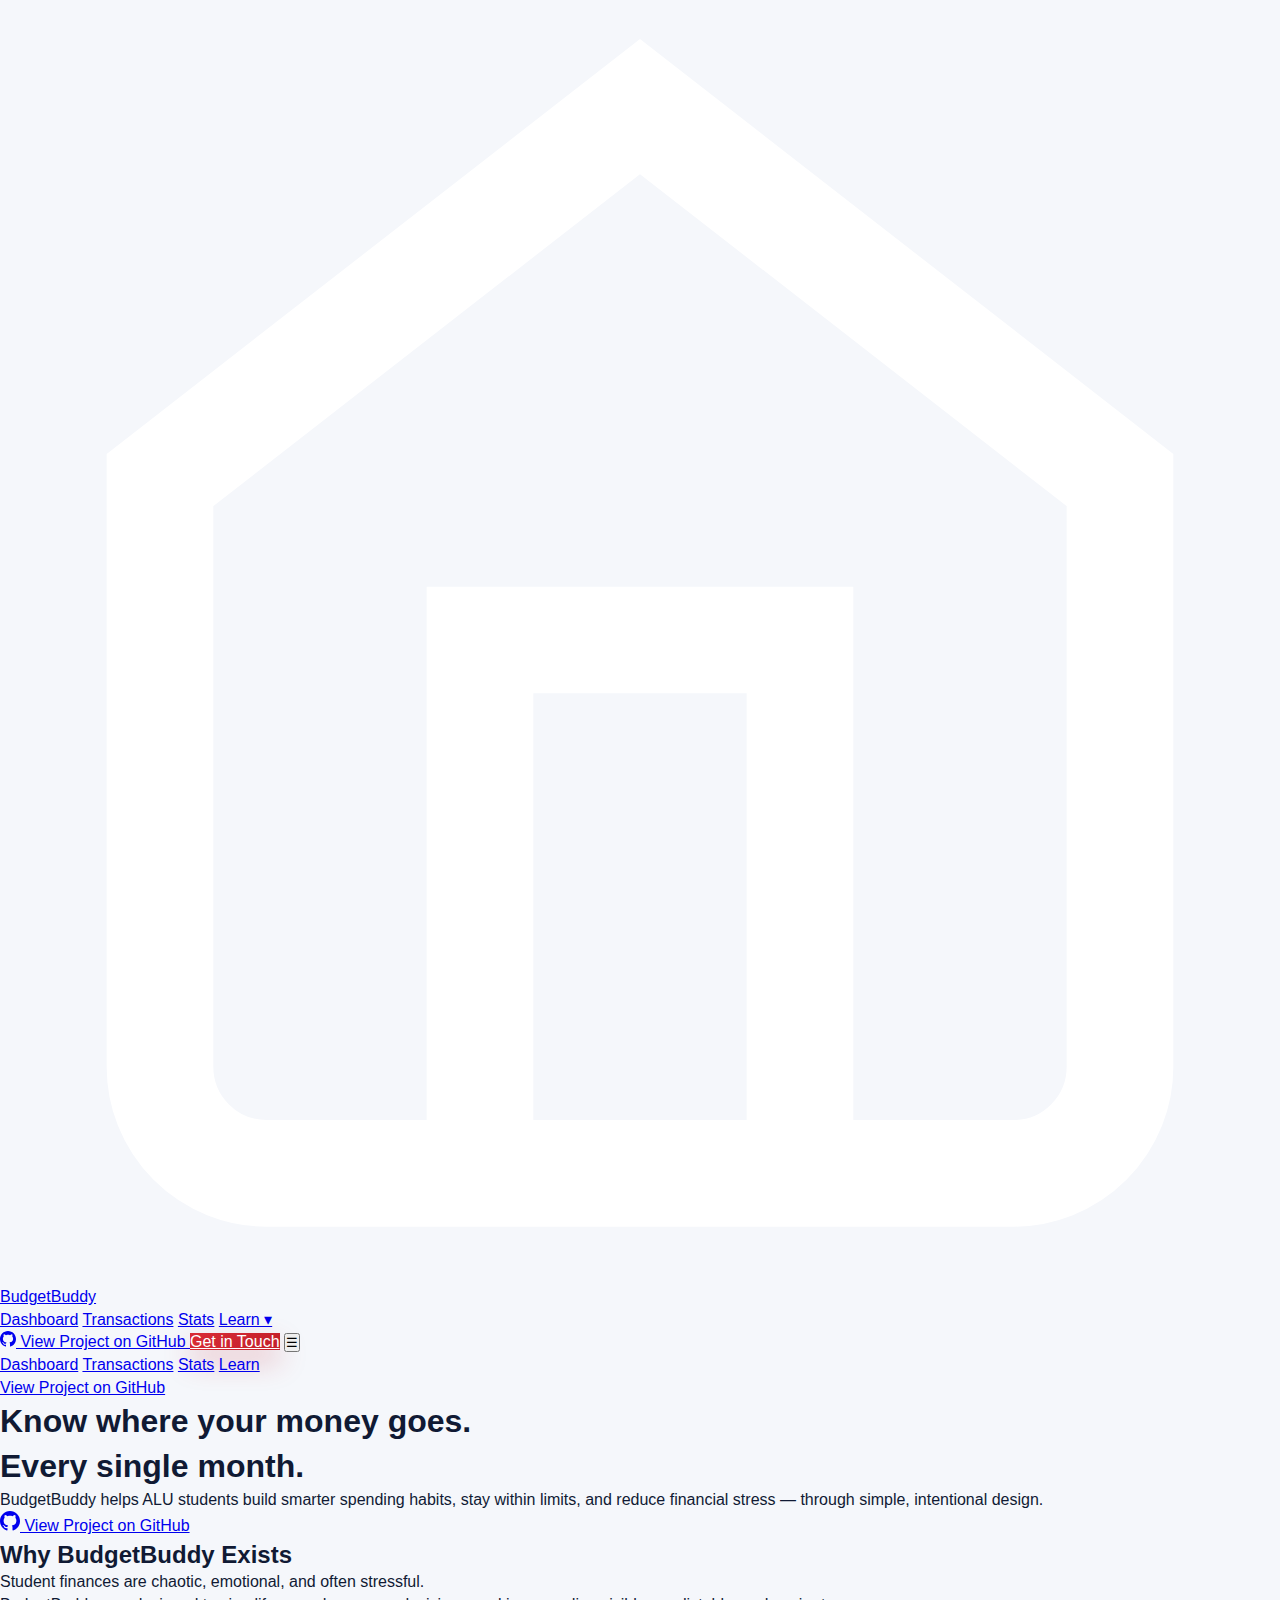
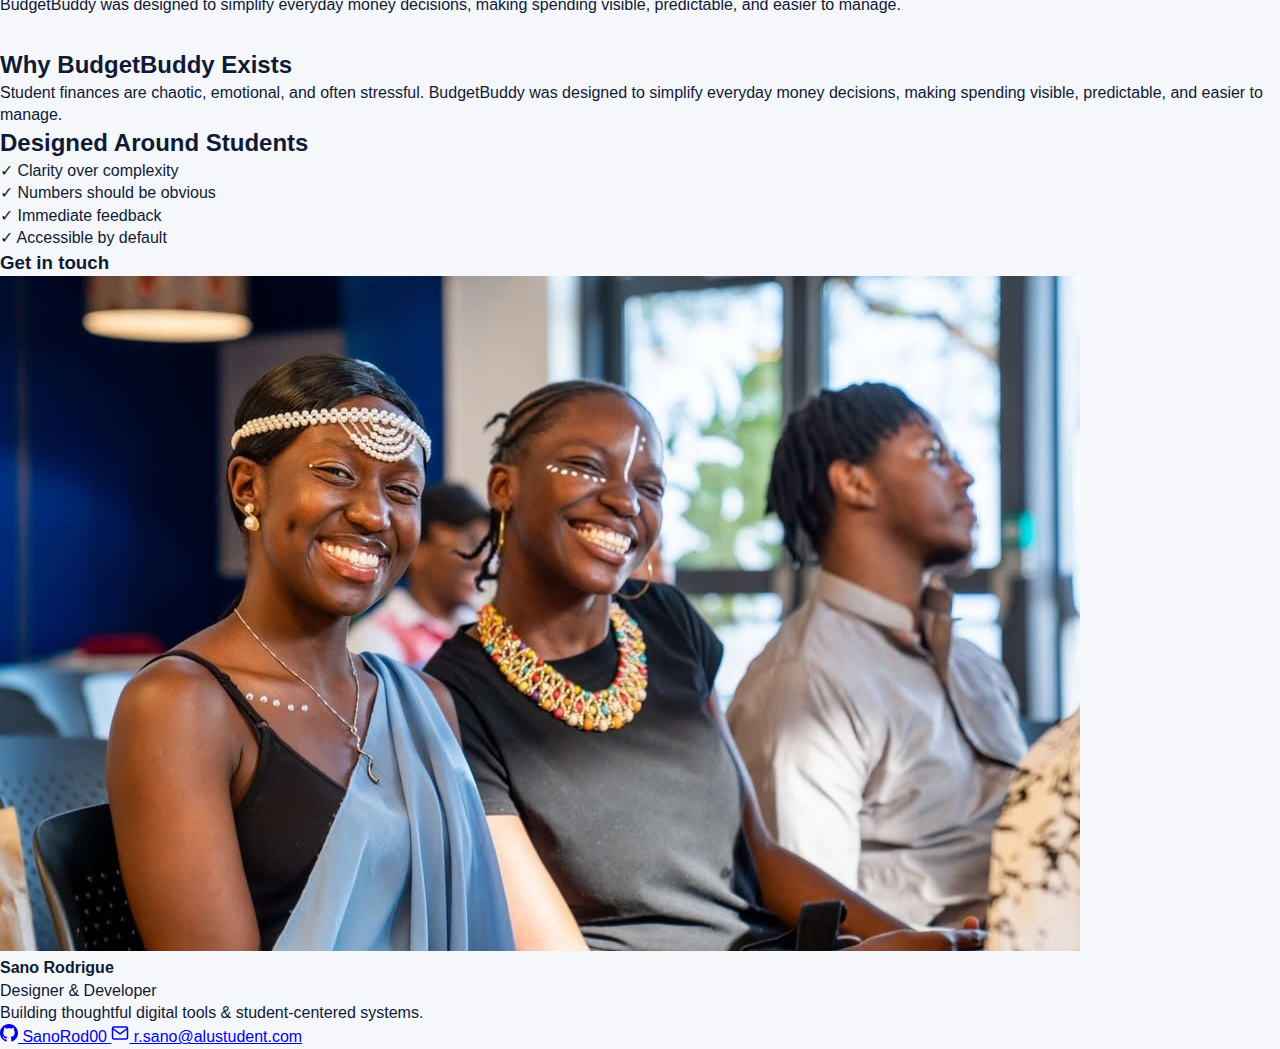
<file: index.html>
<!DOCTYPE html>
<html lang="en">

<head>
    <meta charset="UTF-8">
    <meta name="viewport" content="width=device-width, initial-scale=1.0">
    <title>BudgetBuddy | Student Finance Tracker</title>

    <!-- Google Fonts: Inter -->
    <link rel="preconnect" href="https://fonts.googleapis.com">
    <link rel="preconnect" href="https://fonts.gstatic.com" crossorigin>
    <link href="https://fonts.googleapis.com/css2?family=Inter:wght@400;500;600;700;800&display=swap" rel="stylesheet">

    <!-- Main Stylesheet -->
    <link rel="stylesheet" href="styles/main.css">
</head>

<body>

    <!-- Header -->
    <header class="site-header">
        <div class="container flex-between">
            <!-- Logo Section -->
            <a href="#" class="logo-area">
                <!-- Simple SVG Logo Icon -->
                <svg class="logo-icon" viewBox="0 0 24 24" fill="none" stroke="currentColor" stroke-width="2">
                    <path d="M3 9l9-7 9 7v11a2 2 0 0 1-2 2H5a2 2 0 0 1-2-2z" stroke="#ffffff" fill="none"></path>
                    <polyline points="9 22 9 12 15 12 15 22" stroke="#ffffff" fill="none"></polyline>
                </svg>
                <span>BudgetBuddy</span>
            </a>

            <!-- Desktop Nav -->
            <nav class="nav-links">
                <a href="#">Dashboard</a>
                <a href="#">Transactions</a>
                <a href="#">Stats</a>
                <a href="#">Learn ▾</a> <!-- Using char for dropdown arrow -->
            </nav>

            <!-- Actions -->
            <div class="header-actions">
                <a href="#" class="btn-sm-light">
                    <!-- Github Icon -->
                    <svg width="16" height="16" viewBox="0 0 24 24" fill="currentColor">
                        <path
                            d="M12 0c-6.626 0-12 5.373-12 12 0 5.302 3.438 9.8 8.207 11.387.599.111.793-.261.793-.577v-2.234c-3.338.726-4.033-1.416-4.033-1.416-.546-1.387-1.333-1.756-1.333-1.756-1.089-.745.083-.729.083-.729 1.205.084 1.839 1.237 1.839 1.237 1.07 1.834 2.807 1.304 3.492.997.107-.775.418-1.305.762-1.604-2.665-.305-5.467-1.334-5.467-5.931 0-1.311.469-2.381 1.236-3.221-.124-.303-.535-1.524.117-3.176 0 0 1.008-.322 3.301 1.23.957-.266 1.983-.399 3.003-.404 1.02.005 2.047.138 3.006.404 2.291-1.552 3.297-1.23 3.297-1.23.653 1.653.242 2.874.118 3.176.77.84 1.235 1.911 1.235 3.221 0 4.609-2.807 5.624-5.479 5.921.43.372.823 1.102.823 2.222v3.293c0 .319.192.694.801.576 4.765-1.589 8.199-6.086 8.199-11.386 0-6.627-5.373-12-12-12z" />
                    </svg>
                    View Project on GitHub
                </a>
                <a href="#" class="btn-primary">Get in Touch</a>

                <!-- Hamburger Icon -->
                <button class="mobile-toggle" id="navToggle">☰</button>
            </div>
        </div>

        <!-- Mobile Nav Drawer -->
        <div class="mobile-nav" id="navMenu">
            <a href="#">Dashboard</a>
            <a href="#">Transactions</a>
            <a href="#">Stats</a>
            <a href="#">Learn</a>
            <hr style="border:0; border-top:1px solid rgba(255,255,255,0.1);">
            <a href="#">View Project on GitHub</a>
        </div>
    </header>

    <!-- Hero Section -->
    <section class="hero-section">
        <div class="container">
            <h1 class="hero-title">
                Know where your money goes.<br>
                Every single month.
            </h1>
            <p class="hero-subtitle">
                BudgetBuddy helps ALU students build smarter spending habits, stay within limits, and reduce financial
                stress — through simple, intentional design.
            </p>
            <a href="#" class="hero-btn">
                <svg width="20" height="20" viewBox="0 0 24 24" fill="currentColor">
                    <path
                        d="M12 0c-6.626 0-12 5.373-12 12 0 5.302 3.438 9.8 8.207 11.387.599.111.793-.261.793-.577v-2.234c-3.338.726-4.033-1.416-4.033-1.416-.546-1.387-1.333-1.756-1.333-1.756-1.089-.745.083-.729.083-.729 1.205.084 1.839 1.237 1.839 1.237 1.07 1.834 2.807 1.304 3.492.997.107-.775.418-1.305.762-1.604-2.665-.305-5.467-1.334-5.467-5.931 0-1.311.469-2.381 1.236-3.221-.124-.303-.535-1.524.117-3.176 0 0 1.008-.322 3.301 1.23.957-.266 1.983-.399 3.003-.404 1.02.005 2.047.138 3.006.404 2.291-1.552 3.297-1.23 3.297-1.23.653 1.653.242 2.874.118 3.176.77.84 1.235 1.911 1.235 3.221 0 4.609-2.807 5.624-5.479 5.921.43.372.823 1.102.823 2.222v3.293c0 .319.192.694.801.576 4.765-1.589 8.199-6.086 8.199-11.386 0-6.627-5.373-12-12-12z" />
                </svg>
                View Project on GitHub
            </a>
        </div>
    </section>

    <!-- Main Content -->
    <main class="content-wrapper">
        <div class="container">
            <div class="info-grid">

                <!-- Column 1: Why BudgetBuddy Exists -->
                <div class="content-col">
                    <h2 class="section-heading-sm">Why BudgetBuddy Exists</h2>
                    <p class="text-paragraph">
                        Student finances are chaotic, emotional, and often stressful.
                    </p>
                    <p class="text-paragraph">
                        BudgetBuddy was designed to simplify everyday money decisions, making spending visible,
                        predictable, and easier to manage.
                    </p>

                    <h2 class="section-heading-sm" style="margin-top: 2rem;">Why BudgetBuddy Exists</h2>
                    <p class="text-paragraph">
                        Student finances are chaotic, emotional, and often stressful.
                        BudgetBuddy was designed to simplify everyday money decisions, making spending visible,
                        predictable, and easier to manage.
                    </p>
                </div>

                <!-- Column 2: Designed Around Students -->
                <div class="content-col">
                    <h2 class="section-heading-sm">Designed Around Students</h2>
                    <ul class="check-list">
                        <li class="check-item">
                            <span class="check-icon">✓</span>
                            <span>Clarity over complexity</span>
                        </li>
                        <li class="check-item">
                            <span class="check-icon">✓</span>
                            <span>Numbers should be obvious</span>
                        </li>
                        <li class="check-item">
                            <span class="check-icon">✓</span>
                            <span>Immediate feedback</span>
                        </li>
                        <li class="check-item">
                            <span class="check-icon">✓</span>
                            <span>Accessible by default</span>
                        </li>
                    </ul>
                </div>

                <!-- Column 3: Contact Card (Sticky on desktop if needed, currently static) -->
                <div class="contact-card-container">
                    <div class="contact-card">
                        <h3 class="card-title">Get in touch</h3>

                        <div class="profile-area">
                            <img src="assets/p1.jpg" alt="Profile of Sano Rodrigue" class="profile-img">
                            <div class="profile-info">
                                <h4>Sano Rodrigue</h4>
                                <span>Designer & Developer</span>
                            </div>
                        </div>

                        <p class="card-desc">
                            Building thoughtful digital tools & student-centered systems.
                        </p>

                        <a href="#" class="card-link">
                            <!-- Github Icon -->
                            <svg width="18" height="18" viewBox="0 0 24 24" fill="currentColor">
                                <path
                                    d="M12 0c-6.626 0-12 5.373-12 12 0 5.302 3.438 9.8 8.207 11.387.599.111.793-.261.793-.577v-2.234c-3.338.726-4.033-1.416-4.033-1.416-.546-1.387-1.333-1.756-1.333-1.756-1.089-.745.083-.729.083-.729 1.205.084 1.839 1.237 1.839 1.237 1.07 1.834 2.807 1.304 3.492.997.107-.775.418-1.305.762-1.604-2.665-.305-5.467-1.334-5.467-5.931 0-1.311.469-2.381 1.236-3.221-.124-.303-.535-1.524.117-3.176 0 0 1.008-.322 3.301 1.23.957-.266 1.983-.399 3.003-.404 1.02.005 2.047.138 3.006.404 2.291-1.552 3.297-1.23 3.297-1.23.653 1.653.242 2.874.118 3.176.77.84 1.235 1.911 1.235 3.221 0 4.609-2.807 5.624-5.479 5.921.43.372.823 1.102.823 2.222v3.293c0 .319.192.694.801.576 4.765-1.589 8.199-6.086 8.199-11.386 0-6.627-5.373-12-12-12z" />
                            </svg>
                            SanoRod00
                        </a>

                        <a href="mailto:r.sano@alustudent.com" class="card-link">
                            <!-- Mail Icon -->
                            <svg width="18" height="18" viewBox="0 0 24 24" fill="none" stroke="currentColor"
                                stroke-width="2">
                                <path d="M4 4h16c1.1 0 2 .9 2 2v12c0 1.1-.9 2-2 2H4c-1.1 0-2-.9-2-2V6c0-1.1.9-2 2-2z">
                                </path>
                                <polyline points="22,6 12,13 2,6"></polyline>
                            </svg>
                            r.sano@alustudent.com
                        </a>
                    </div>
                </div>

            </div>
        </div>
    </main>

    <!-- Scripts -->
    <script src="scripts/main.js"></script>
</body>

</html>
</file>
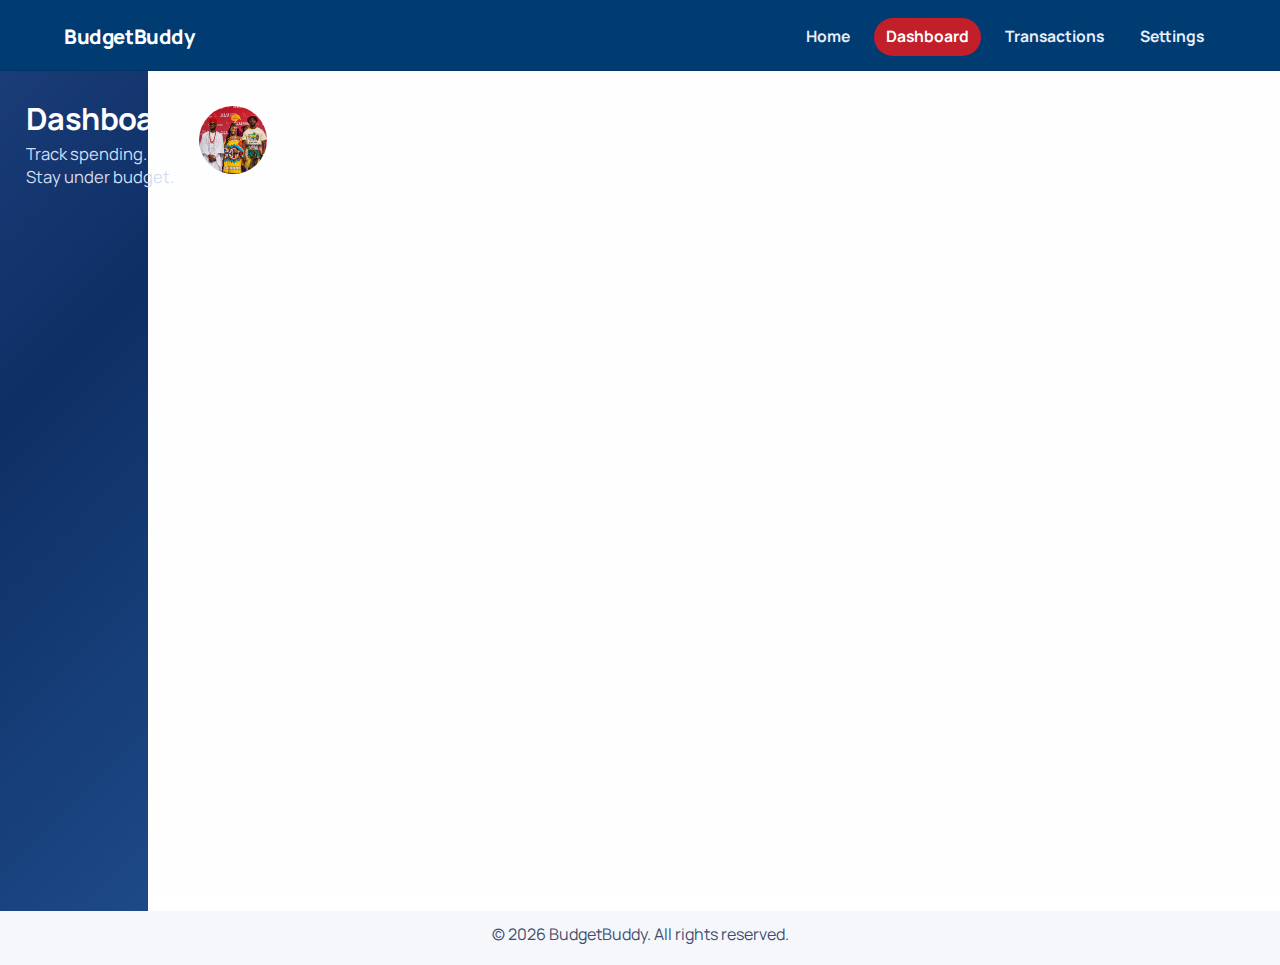
<file: dashboard.html>
<!DOCTYPE html>
<html lang="en">

<head>
    <meta charset="UTF-8">
    <meta name="viewport" content="width=device-width, initial-scale=1.0">
    <title>BudgetBuddy | Dashboard</title>
    <link rel="preconnect" href="https://fonts.googleapis.com">
    <link rel="preconnect" href="https://fonts.gstatic.com" crossorigin>
    <link href="https://fonts.googleapis.com/css2?family=Manrope:wght@400;500;600;700;800&display=swap" rel="stylesheet">
    <link rel="stylesheet" href="styles/main.css">
</head>

<body data-initial-view="dashboard">
    <div class="page-noise" aria-hidden="true"></div>
    <div id="appLive" class="sr-only" aria-live="polite"></div>

    <header class="site-topnav">
        <a class="top-brand" href="index.html">BudgetBuddy</a>
        <nav class="top-links" aria-label="Main navigation">
            <a href="index.html">Home</a>
            <a class="is-active" href="dashboard.html">Dashboard</a>
            <a href="transactions.html">Transactions</a>
            <a href="settings.html">Settings</a>
        </nav>
    </header>

    <main class="page-main">
        <section class="app-section" aria-label="BudgetBuddy workspace">
            <div class="app-window" role="region" aria-label="BudgetBuddy application">
                <div class="app-shell app-shell--single">
                    <div class="workspace">
                        <header class="workspace-header">
                            <div>
                                <h3 id="workspace-title">Dashboard</h3>
                                <p id="workspace-subtitle">Track spending. Stay under budget.</p>
                            </div>
                            <div class="workspace-tools">
                                <img src="assets/p3.jpg" alt="Profile avatar" class="workspace-avatar">
                            </div>
                        </header>

                        <section class="workspace-view" data-view="dashboard" aria-label="Dashboard view">
                            <div class="dashboard-top-actions">
                                <div class="search-pill" id="dashboardPeriod">This month</div>
                                <button class="btn btn-primary" type="button" data-open-modal>Add transaction</button>
                            </div>

                            <div class="dashboard-grid">
                                <article class="panel stat-panel">
                                    <header>
                                        <h4>This Month</h4>
                                    </header>
                                    <div class="stat-row">
                                        <div class="stat-card">
                                            <span>Spent</span>
                                            <strong class="danger" id="spentValue">0 RWF</strong>
                                        </div>
                                        <div class="stat-card">
                                            <span>Remaining</span>
                                            <strong class="safe" id="remainingValue">0 RWF</strong>
                                        </div>
                                        <div class="stat-card">
                                            <span>Transactions</span>
                                            <strong id="transactionCountValue">0</strong>
                                        </div>
                                    </div>
                                </article>

                                <article class="panel progress-panel">
                                    <header>
                                        <h4>Budget Progress</h4>
                                        <span>This Month</span>
                                    </header>
                                    <div class="progress-track">
                                        <span class="progress-fill" id="budgetProgressFill"></span>
                                    </div>
                                    <p id="progressRemainingText"><strong>Remaining:</strong> 0 RWF</p>
                                    <div class="status-pill" id="progressStatus">On track</div>
                                </article>

                                <article class="panel spend-panel">
                                    <h4>Where your money goes</h4>
                                    <ul id="spendList"></ul>
                                </article>

                                <article class="panel insights-panel">
                                    <header class="insights-header">
                                        <div>
                                            <h4>Insights</h4>
                                            <p class="muted">Personalized from your data</p>
                                        </div>
                                        <span class="insights-badge">Live</span>
                                    </header>
                                    <ul class="insights-list">
                                        <li id="insightTopCategory">Highest spend category: <strong>None</strong></li>
                                        <li id="insightBiggest">Biggest transaction: <strong>None</strong></li>
                                        <li id="insightSearchCount">0 transactions match your current search.</li>
                                    </ul>
                                </article>
                            </div>
                        </section>

                        <section class="workspace-view" data-view="transactions" aria-label="Transactions view">
                            <div class="transactions-toolbar">
                                <label for="txSearchInput" class="sr-only">Search using regex</label>
                                <input class="toolbar-input" id="txSearchInput" type="text" autocomplete="off"
                                    placeholder="Search description (regex supported)">

                                <label class="case-toggle" for="caseSensitiveToggle">
                                    <input id="caseSensitiveToggle" type="checkbox">
                                    <span>Case-sensitive</span>
                                </label>

                                <label for="categoryFilter" class="sr-only">Filter by category</label>
                                <select class="toolbar-select" id="categoryFilter"></select>

                                <label for="dateRangeFilter" class="sr-only">Filter by period</label>
                                <select class="toolbar-select" id="dateRangeFilter">
                                    <option value="this-month">This Month</option>
                                    <option value="last-30" selected>Last 30 Days</option>
                                    <option value="last-90">Last 90 Days</option>
                                    <option value="all">All Time</option>
                                </select>

                                <label for="sortSelect" class="sr-only">Sort transactions</label>
                                <select class="toolbar-select" id="sortSelect">
                                    <option value="date_desc">Sort: Newest</option>
                                    <option value="date_asc">Sort: Oldest</option>
                                    <option value="amount_desc">Sort: Amount High-Low</option>
                                    <option value="amount_asc">Sort: Amount Low-High</option>
                                    <option value="description_asc">Sort: Description A-Z</option>
                                    <option value="description_desc">Sort: Description Z-A</option>
                                </select>

                                <button class="btn btn-primary" type="button" data-open-modal>Add Transaction</button>
                            </div>

                            <p class="error-text" id="regexError" hidden>Invalid regex pattern.</p>
                            <p class="results-line" id="resultsLine">Showing 0 transactions.</p>

                            <div class="table-wrap" role="region" aria-label="Transactions table">
                                <table>
                                    <thead>
                                        <tr>
                                            <th>Date</th>
                                            <th>Description</th>
                                            <th>Category</th>
                                            <th>Amount</th>
                                            <th>Actions</th>
                                        </tr>
                                    </thead>
                                    <tbody id="transactionsTbody"></tbody>
                                </table>
                            </div>

                            <div class="pagination" id="pagination" aria-label="Pagination"></div>
                        </section>

                        <section class="workspace-view" data-view="settings" aria-label="Settings view">
                            <div class="settings-grid">
                                <article class="panel settings-card">
                                    <h4>Budget Controls</h4>
                                    <div class="form-row">
                                        <label for="budgetCap">Monthly Budget Cap (RWF)</label>
                                        <input id="budgetCap" type="number" min="1" step="100" inputmode="numeric">
                                    </div>
                                    <p class="muted">Set your spending limit for the month.</p>
                                    <hr>
                                    <p id="budgetRemainingLine">Remaining this month: <strong>0 RWF</strong></p>
                                    <p class="danger" id="budgetOverLine">Over budget by 0 RWF</p>
                                </article>

                                <article class="panel settings-card">
                                    <h4>Currency Preferences</h4>
                                    <div class="form-row two-col">
                                        <label for="baseCurrencySelect">Base Currency</label>
                                        <select class="toolbar-select" id="baseCurrencySelect">
                                            <option value="RWF">RWF</option>
                                            <option value="USD">USD</option>
                                            <option value="EUR">EUR</option>
                                        </select>
                                    </div>
                                    <div class="form-row two-col">
                                        <label for="usdRateInput">USD to RWF</label>
                                        <input id="usdRateInput" type="number" min="1" step="1" inputmode="numeric">
                                    </div>
                                    <div class="form-row two-col">
                                        <label for="eurRateInput">EUR to RWF</label>
                                        <input id="eurRateInput" type="number" min="1" step="1" inputmode="numeric">
                                    </div>
                                    <label class="case-toggle" for="settingsCaseSensitive">
                                        <input id="settingsCaseSensitive" type="checkbox">
                                        <span>Regex search is case-sensitive</span>
                                    </label>
                                </article>

                                <article class="panel settings-card">
                                    <h4>Data Management</h4>
                                    <div class="settings-actions">
                                        <button class="edit-btn" type="button" id="importBtn">Import Data (JSON)</button>
                                        <button class="edit-btn" type="button" id="exportBtn">Export Data (JSON)</button>
                                    </div>
                                    <input id="importFileInput" type="file" accept="application/json" hidden>
                                </article>

                                <article class="panel settings-card danger-zone">
                                    <h4>Danger Zone</h4>
                                    <button class="danger-outline" type="button" id="resetDataBtn">Reset Data</button>
                                    <p class="danger">This action cannot be undone.</p>
                                </article>
                            </div>
                        </section>
                    </div>
                </div>
            </div>
        </section>
    </main>

    <div class="modal-backdrop" id="addModal" hidden>
        <section class="modal" role="dialog" aria-modal="true" aria-labelledby="modal-title">
            <header class="modal-header">
                <div>
                    <h2 id="modal-title">Add Transaction</h2>
                    <p class="modal-subtitle">Keep your spending record clear, quick, and campus-friendly.</p>
                </div>
                <button class="close-modal" type="button" data-close-modal aria-label="Exit form">&times;</button>
            </header>

            <form id="transactionForm">
                <div class="modal-body">
                    <input type="hidden" id="editTransactionId">

                    <article class="modal-field modal-field-wide">
                        <label for="descriptionInput">Description</label>
                        <input id="descriptionInput" name="description" type="text" maxlength="60" autocomplete="off"
                            placeholder="Enter description">
                        <p class="field-error" id="descriptionError" hidden></p>
                        <p class="muted" id="descriptionHint"></p>
                    </article>

                    <article class="modal-field">
                        <label for="amountInput">Amount (RWF)</label>
                        <input id="amountInput" name="amount" type="number" min="0" step="0.01" inputmode="decimal"
                            placeholder="Amount">
                        <p class="field-error" id="amountError" hidden></p>
                    </article>

                    <article class="modal-field">
                        <label for="categoryInput">Category</label>
                        <select id="categoryInput" name="category"></select>
                        <p class="field-error" id="categoryError" hidden></p>
                    </article>

                    <article class="modal-field">
                        <label for="dateInput">Date</label>
                        <input id="dateInput" name="date" type="date">
                        <p class="field-error" id="dateError" hidden></p>
                    </article>

                    <article class="modal-field modal-field-wide receipt-zone">
                        <input type="file" id="receiptInput" accept="image/*,.pdf" hidden>
                        <button class="upload-receipt" type="button" id="receiptTrigger">Upload Receipt</button>
                        <p class="muted" id="receiptName">No file selected</p>
                    </article>
                </div>

                <footer class="modal-footer">
                    <button class="btn btn-primary" id="saveTransactionBtn" type="submit">Add Transaction</button>
                    <button class="btn btn-navy" type="button" data-close-modal>Exit Form</button>
                </footer>
            </form>
        </section>
    </div>

    <footer class="site-footer">© 2026 BudgetBuddy. All rights reserved.</footer>

    <script src="scripts/storage.js"></script>
    <script src="scripts/state.js"></script>
    <script src="scripts/validators.js"></script>
    <script src="scripts/search.js"></script>
    <script src="scripts/ui.js"></script>
    <script src="scripts/main.js"></script>
</body>

</html>
</file>
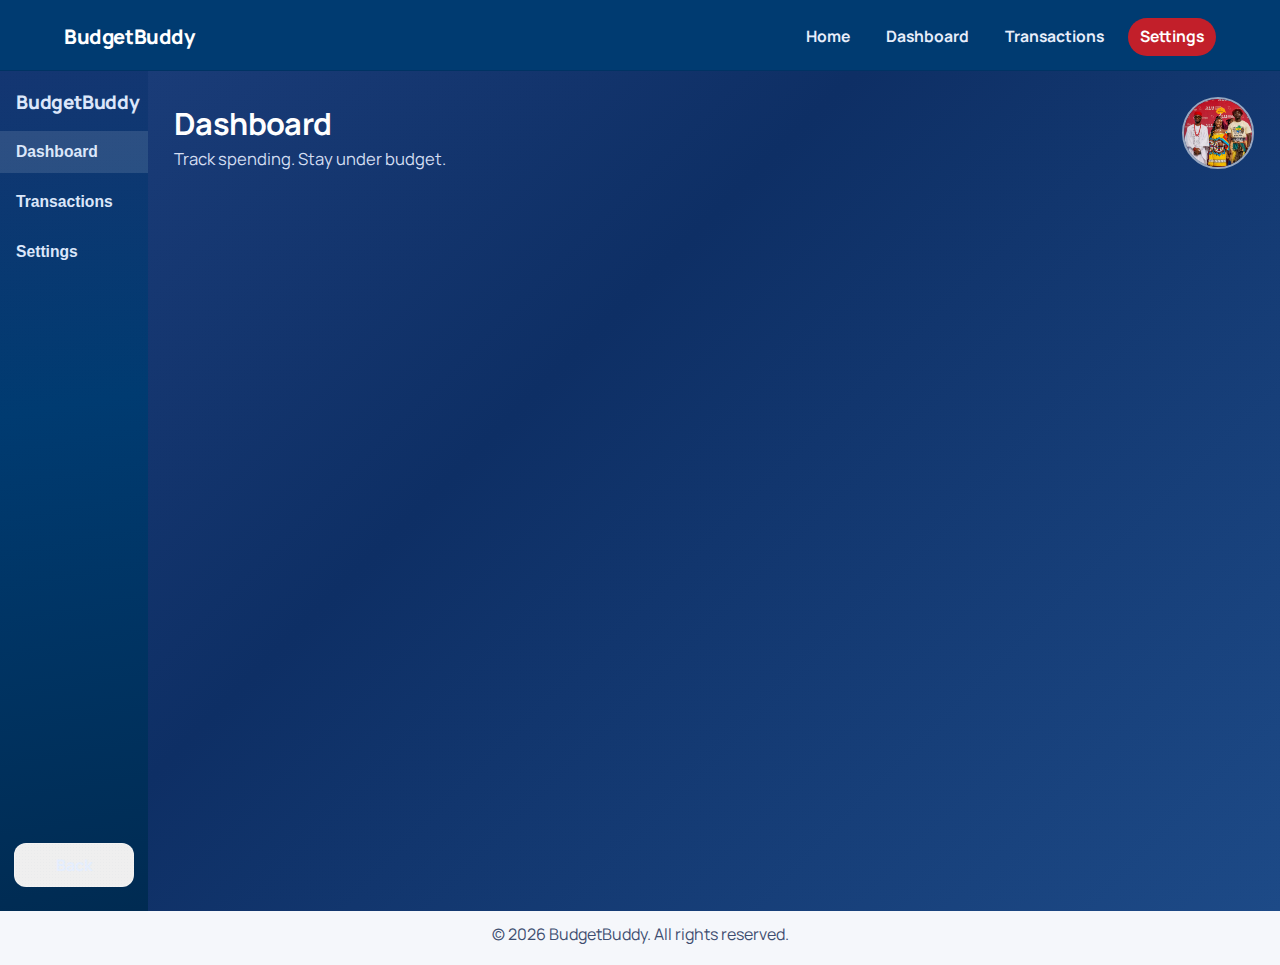
<file: settings.html>
<!DOCTYPE html>
<html lang="en">

<head>
    <meta charset="UTF-8">
    <meta name="viewport" content="width=device-width, initial-scale=1.0">
    <title>BudgetBuddy | Settings</title>
    <link rel="preconnect" href="https://fonts.googleapis.com">
    <link rel="preconnect" href="https://fonts.gstatic.com" crossorigin>
    <link href="https://fonts.googleapis.com/css2?family=Manrope:wght@400;500;600;700;800&display=swap" rel="stylesheet">
    <link rel="stylesheet" href="styles/main.css">
</head>

<body data-initial-view="settings">
    <div class="page-noise" aria-hidden="true"></div>
    <div id="appLive" class="sr-only" aria-live="polite"></div>

    <header class="site-topnav">
        <a class="top-brand" href="index.html">BudgetBuddy</a>
        <nav class="top-links" aria-label="Main navigation">
            <a href="index.html">Home</a>
            <a href="dashboard.html">Dashboard</a>
            <a href="transactions.html">Transactions</a>
            <a class="is-active" href="settings.html">Settings</a>
        </nav>
    </header>

    <main class="page-main">
        <section class="app-section" aria-label="BudgetBuddy workspace">
            <div class="app-window" role="region" aria-label="BudgetBuddy application">
                <div class="app-shell">
                    <aside class="app-sidebar" aria-label="Main navigation">
                        <div class="sidebar-brand">BudgetBuddy</div>
                        <nav class="sidebar-nav">
                            <button class="nav-btn active" data-view-target="dashboard" type="button">Dashboard</button>
                            <button class="nav-btn" data-view-target="transactions" type="button">Transactions</button>
                            <button class="nav-btn" data-view-target="settings" type="button">Settings</button>
                        </nav>
                        <div class="sidebar-foot">
                            <button class="ghost-btn" type="button" id="goTopBtn" aria-label="Scroll to top">Back</button>
                        </div>
                    </aside>

                    <div class="workspace">
                        <header class="workspace-header">
                            <div>
                                <h3 id="workspace-title">Dashboard</h3>
                                <p id="workspace-subtitle">Track spending. Stay under budget.</p>
                            </div>
                            <div class="workspace-tools">
                                <img src="assets/p3.jpg" alt="Profile avatar" class="workspace-avatar">
                            </div>
                        </header>

                        <section class="workspace-view" data-view="dashboard" aria-label="Dashboard view">
                            <div class="dashboard-top-actions">
                                <div class="search-pill" id="dashboardPeriod">This month</div>
                                <button class="btn btn-primary" type="button" data-open-modal>Add transaction</button>
                            </div>

                            <div class="dashboard-grid">
                                <article class="panel stat-panel">
                                    <header>
                                        <h4>This Month</h4>
                                    </header>
                                    <div class="stat-row">
                                        <div class="stat-card">
                                            <span>Spent</span>
                                            <strong class="danger" id="spentValue">0 RWF</strong>
                                        </div>
                                        <div class="stat-card">
                                            <span>Remaining</span>
                                            <strong class="safe" id="remainingValue">0 RWF</strong>
                                        </div>
                                        <div class="stat-card">
                                            <span>Transactions</span>
                                            <strong id="transactionCountValue">0</strong>
                                        </div>
                                    </div>
                                </article>

                                <article class="panel progress-panel">
                                    <header>
                                        <h4>Budget Progress</h4>
                                        <span>This Month</span>
                                    </header>
                                    <div class="progress-track">
                                        <span class="progress-fill" id="budgetProgressFill"></span>
                                    </div>
                                    <p id="progressRemainingText"><strong>Remaining:</strong> 0 RWF</p>
                                    <div class="status-pill" id="progressStatus">On track</div>
                                </article>

                                <article class="panel spend-panel">
                                    <h4>Where your money goes</h4>
                                    <ul id="spendList"></ul>
                                </article>

                                <article class="panel insights-panel">
                                    <header class="insights-header">
                                        <div>
                                            <h4>Insights</h4>
                                            <p class="muted">Personalized from your data</p>
                                        </div>
                                        <span class="insights-badge">Live</span>
                                    </header>
                                    <ul class="insights-list">
                                        <li id="insightTopCategory">Highest spend category: <strong>None</strong></li>
                                        <li id="insightBiggest">Biggest transaction: <strong>None</strong></li>
                                        <li id="insightSearchCount">0 transactions match your current search.</li>
                                    </ul>
                                </article>
                            </div>
                        </section>

                        <section class="workspace-view" data-view="transactions" aria-label="Transactions view">
                            <div class="transactions-toolbar">
                                <label for="txSearchInput" class="sr-only">Search using regex</label>
                                <input class="toolbar-input" id="txSearchInput" type="text" autocomplete="off"
                                    placeholder="Search description (regex supported)">

                                <label class="case-toggle" for="caseSensitiveToggle">
                                    <input id="caseSensitiveToggle" type="checkbox">
                                    <span>Case-sensitive</span>
                                </label>

                                <label for="categoryFilter" class="sr-only">Filter by category</label>
                                <select class="toolbar-select" id="categoryFilter"></select>

                                <label for="dateRangeFilter" class="sr-only">Filter by period</label>
                                <select class="toolbar-select" id="dateRangeFilter">
                                    <option value="this-month">This Month</option>
                                    <option value="last-30" selected>Last 30 Days</option>
                                    <option value="last-90">Last 90 Days</option>
                                    <option value="all">All Time</option>
                                </select>

                                <label for="sortSelect" class="sr-only">Sort transactions</label>
                                <select class="toolbar-select" id="sortSelect">
                                    <option value="date_desc">Sort: Newest</option>
                                    <option value="date_asc">Sort: Oldest</option>
                                    <option value="amount_desc">Sort: Amount High-Low</option>
                                    <option value="amount_asc">Sort: Amount Low-High</option>
                                    <option value="description_asc">Sort: Description A-Z</option>
                                    <option value="description_desc">Sort: Description Z-A</option>
                                </select>

                                <button class="btn btn-primary" type="button" data-open-modal>Add Transaction</button>
                            </div>

                            <p class="error-text" id="regexError" hidden>Invalid regex pattern.</p>
                            <p class="results-line" id="resultsLine">Showing 0 transactions.</p>

                            <div class="table-wrap" role="region" aria-label="Transactions table">
                                <table>
                                    <thead>
                                        <tr>
                                            <th>Date</th>
                                            <th>Description</th>
                                            <th>Category</th>
                                            <th>Amount</th>
                                            <th>Actions</th>
                                        </tr>
                                    </thead>
                                    <tbody id="transactionsTbody"></tbody>
                                </table>
                            </div>

                            <div class="pagination" id="pagination" aria-label="Pagination"></div>
                        </section>

                        <section class="workspace-view" data-view="settings" aria-label="Settings view">
                            <div class="settings-grid">
                                <article class="panel settings-card">
                                    <h4>Budget Controls</h4>
                                    <div class="form-row">
                                        <label for="budgetCap">Monthly Budget Cap (RWF)</label>
                                        <input id="budgetCap" type="number" min="1" step="100" inputmode="numeric">
                                    </div>
                                    <p class="muted">Set your spending limit for the month.</p>
                                    <hr>
                                    <p id="budgetRemainingLine">Remaining this month: <strong>0 RWF</strong></p>
                                    <p class="danger" id="budgetOverLine">Over budget by 0 RWF</p>
                                </article>

                                <article class="panel settings-card">
                                    <h4>Currency Preferences</h4>
                                    <div class="form-row two-col">
                                        <label for="baseCurrencySelect">Base Currency</label>
                                        <select class="toolbar-select" id="baseCurrencySelect">
                                            <option value="RWF">RWF</option>
                                            <option value="USD">USD</option>
                                            <option value="EUR">EUR</option>
                                        </select>
                                    </div>
                                    <div class="form-row two-col">
                                        <label for="usdRateInput">USD to RWF</label>
                                        <input id="usdRateInput" type="number" min="1" step="1" inputmode="numeric">
                                    </div>
                                    <div class="form-row two-col">
                                        <label for="eurRateInput">EUR to RWF</label>
                                        <input id="eurRateInput" type="number" min="1" step="1" inputmode="numeric">
                                    </div>
                                    <label class="case-toggle" for="settingsCaseSensitive">
                                        <input id="settingsCaseSensitive" type="checkbox">
                                        <span>Regex search is case-sensitive</span>
                                    </label>
                                </article>

                                <article class="panel settings-card">
                                    <h4>Data Management</h4>
                                    <div class="settings-actions">
                                        <button class="edit-btn" type="button" id="importBtn">Import Data (JSON)</button>
                                        <button class="edit-btn" type="button" id="exportBtn">Export Data (JSON)</button>
                                    </div>
                                    <input id="importFileInput" type="file" accept="application/json" hidden>
                                </article>

                                <article class="panel settings-card danger-zone">
                                    <h4>Danger Zone</h4>
                                    <button class="danger-outline" type="button" id="resetDataBtn">Reset Data</button>
                                    <p class="danger">This action cannot be undone.</p>
                                </article>
                            </div>
                        </section>
                    </div>
                </div>
            </div>
        </section>
    </main>

    <div class="modal-backdrop" id="addModal" hidden>
        <section class="modal" role="dialog" aria-modal="true" aria-labelledby="modal-title">
            <header class="modal-header">
                <div>
                    <h2 id="modal-title">Add Transaction</h2>
                    <p class="modal-subtitle">Keep your spending record clear, quick, and campus-friendly.</p>
                </div>
                <button class="close-modal" type="button" data-close-modal aria-label="Exit form">&times;</button>
            </header>

            <form id="transactionForm">
                <div class="modal-body">
                    <input type="hidden" id="editTransactionId">

                    <article class="modal-field modal-field-wide">
                        <label for="descriptionInput">Description</label>
                        <input id="descriptionInput" name="description" type="text" maxlength="60" autocomplete="off"
                            placeholder="Enter description">
                        <p class="field-error" id="descriptionError" hidden></p>
                        <p class="muted" id="descriptionHint"></p>
                    </article>

                    <article class="modal-field">
                        <label for="amountInput">Amount (RWF)</label>
                        <input id="amountInput" name="amount" type="number" min="0" step="0.01" inputmode="decimal"
                            placeholder="Amount">
                        <p class="field-error" id="amountError" hidden></p>
                    </article>

                    <article class="modal-field">
                        <label for="categoryInput">Category</label>
                        <select id="categoryInput" name="category"></select>
                        <p class="field-error" id="categoryError" hidden></p>
                    </article>

                    <article class="modal-field">
                        <label for="dateInput">Date</label>
                        <input id="dateInput" name="date" type="date">
                        <p class="field-error" id="dateError" hidden></p>
                    </article>

                    <article class="modal-field modal-field-wide receipt-zone">
                        <input type="file" id="receiptInput" accept="image/*,.pdf" hidden>
                        <button class="upload-receipt" type="button" id="receiptTrigger">Upload Receipt</button>
                        <p class="muted" id="receiptName">No file selected</p>
                    </article>
                </div>

                <footer class="modal-footer">
                    <button class="btn btn-primary" id="saveTransactionBtn" type="submit">Add Transaction</button>
                    <button class="btn btn-navy" type="button" data-close-modal>Exit Form</button>
                </footer>
            </form>
        </section>
    </div>

    <footer class="site-footer">© 2026 BudgetBuddy. All rights reserved.</footer>

    <script src="scripts/storage.js"></script>
    <script src="scripts/state.js"></script>
    <script src="scripts/validators.js"></script>
    <script src="scripts/search.js"></script>
    <script src="scripts/ui.js"></script>
    <script src="scripts/main.js"></script>
</body>

</html>
</file>
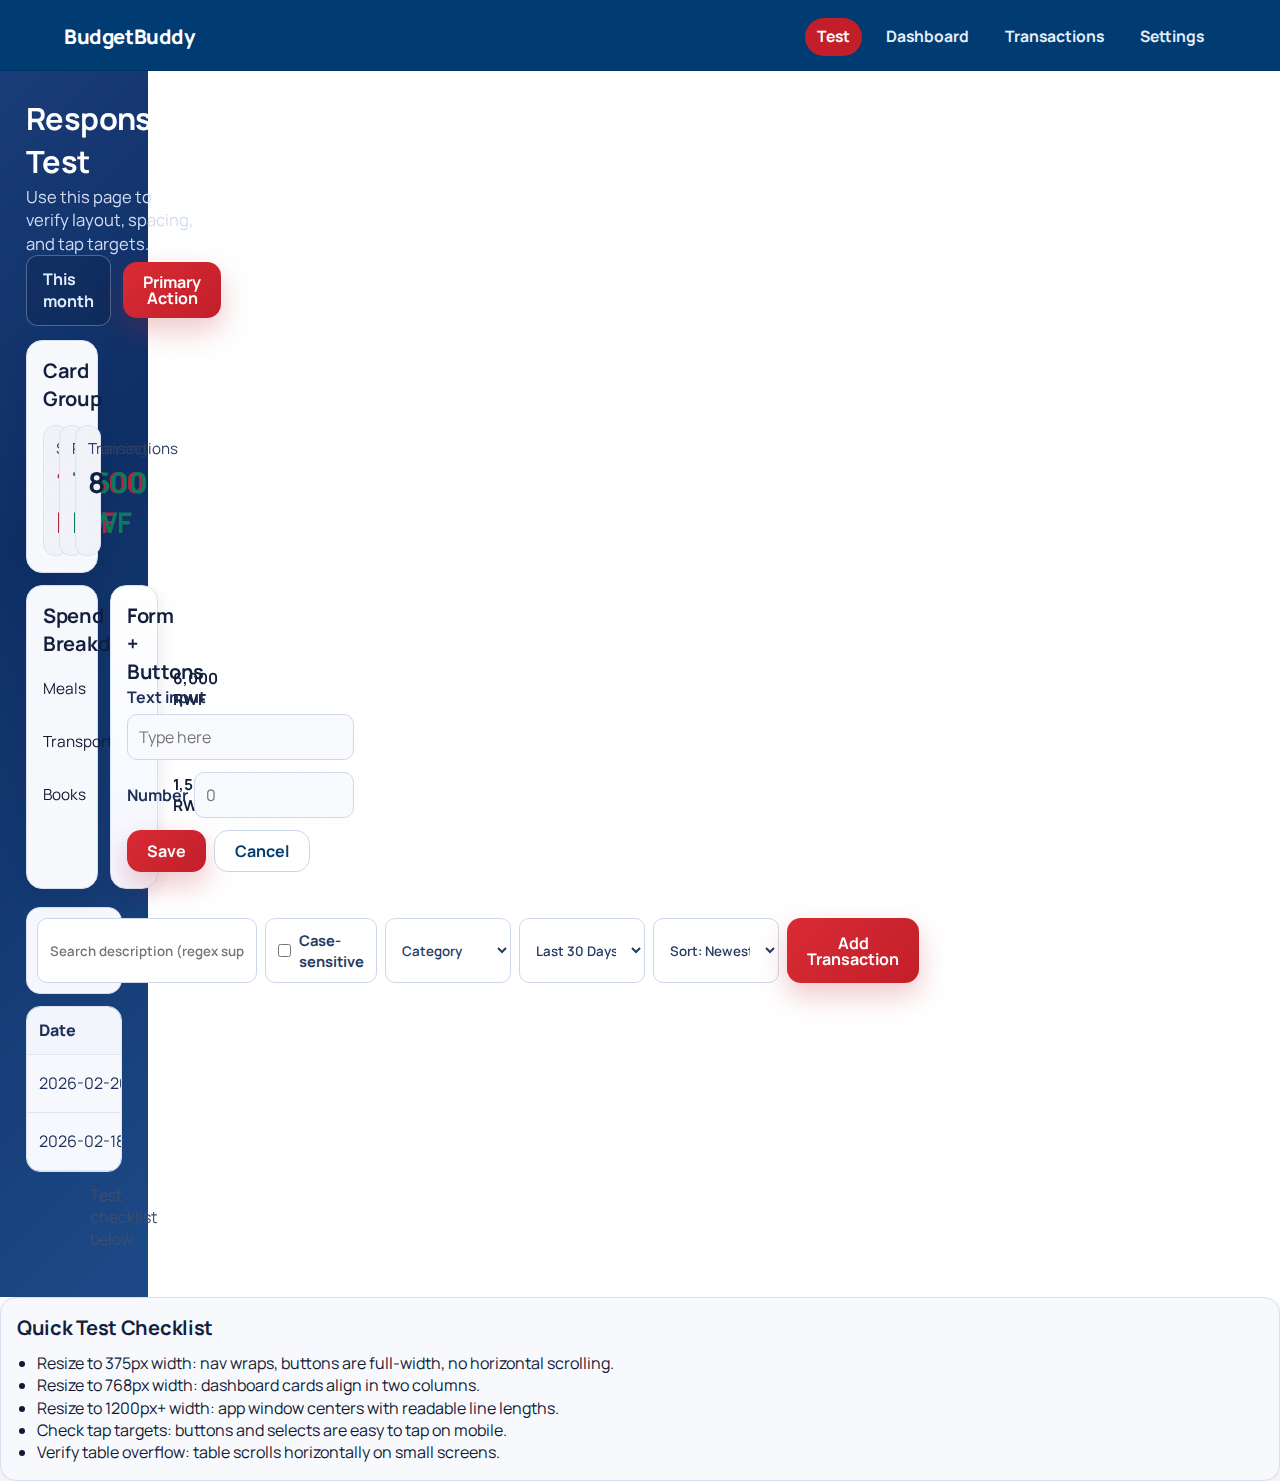
<file: test.html>
<!DOCTYPE html>
<html lang="en">
<head>
  <meta charset="UTF-8">
  <meta name="viewport" content="width=device-width, initial-scale=1.0">
  <title>BudgetBuddy | Test Page</title>
  <link rel="preconnect" href="https://fonts.googleapis.com">
  <link rel="preconnect" href="https://fonts.gstatic.com" crossorigin>
  <link href="https://fonts.googleapis.com/css2?family=Manrope:wght@400;600;700;800&display=swap" rel="stylesheet">
  <link rel="stylesheet" href="styles/main.css">
</head>
<body>
  <div class="page-noise" aria-hidden="true"></div>

  <header class="site-topnav">
    <a class="top-brand" href="#">BudgetBuddy</a>
    <nav class="top-links" aria-label="Test navigation">
      <a class="is-active" href="#">Test</a>
      <a href="#">Dashboard</a>
      <a href="#">Transactions</a>
      <a href="#">Settings</a>
    </nav>
  </header>

  <main class="page-main">
    <section class="app-section" aria-label="Test section">
      <div class="app-window" role="region" aria-label="Test container">
        <div class="app-shell app-shell--single">
          <div class="workspace">
            <header class="workspace-header">
              <div>
                <h3>Responsive Test</h3>
                <p>Use this page to verify layout, spacing, and tap targets.</p>
              </div>
              <div class="workspace-tools">
              </div>
            </header>

            <div class="dashboard-top-actions">
              <div class="search-pill">This month</div>
              <button class="btn btn-primary" type="button">Primary Action</button>
            </div>

            <div class="dashboard-grid">
              <article class="panel stat-panel">
                <h4>Card Group</h4>
                <div class="stat-row">
                  <div class="stat-card">
                    <span>Spent</span>
                    <strong class="danger">12,500 RWF</strong>
                  </div>
                  <div class="stat-card">
                    <span>Remaining</span>
                    <strong class="safe">7,500 RWF</strong>
                  </div>
                  <div class="stat-card">
                    <span>Transactions</span>
                    <strong>8</strong>
                  </div>
                </div>
              </article>

              <article class="panel spend-panel">
                <h4>Spend Breakdown</h4>
                <ul>
                  <li>
                    <span>Meals</span>
                    <div class="meter"><i style="width:60%"></i></div>
                    <strong>6,000 RWF</strong>
                  </li>
                  <li>
                    <span>Transport</span>
                    <div class="meter"><i style="width:25%"></i></div>
                    <strong>2,500 RWF</strong>
                  </li>
                  <li>
                    <span>Books</span>
                    <div class="meter"><i style="width:15%"></i></div>
                    <strong>1,500 RWF</strong>
                  </li>
                </ul>
              </article>

              <article class="panel insights-panel">
                <h4>Form + Buttons</h4>
                <div class="settings-grid">
                  <div class="settings-card">
                    <div class="form-row">
                      <label for="testInput">Text input</label>
                      <input id="testInput" type="text" placeholder="Type here">
                    </div>
                    <div class="form-row two-col">
                      <label for="testNumber">Number</label>
                      <input id="testNumber" type="number" placeholder="0">
                    </div>
                    <div class="settings-actions">
                      <button class="btn btn-primary" type="button">Save</button>
                      <button class="btn btn-secondary" type="button">Cancel</button>
                    </div>
                  </div>
                </div>
              </article>
            </div>

            <div class="transactions-toolbar" style="margin-top:18px;">
              <input class="toolbar-input" type="text" placeholder="Search description (regex supported)">
              <label class="case-toggle">
                <input type="checkbox">
                <span>Case-sensitive</span>
              </label>
              <select class="toolbar-select">
                <option>Category</option>
              </select>
              <select class="toolbar-select">
                <option>Last 30 Days</option>
              </select>
              <select class="toolbar-select">
                <option>Sort: Newest</option>
              </select>
              <button class="btn btn-primary" type="button">Add Transaction</button>
            </div>

            <div class="table-wrap" role="region" aria-label="Test table" style="margin-top:12px;">
              <table>
                <thead>
                  <tr>
                    <th>Date</th>
                    <th>Description</th>
                    <th>Category</th>
                    <th>Amount</th>
                    <th>Actions</th>
                  </tr>
                </thead>
                <tbody>
                  <tr>
                    <td>2026-02-20</td>
                    <td>Stationery</td>
                    <td><span class="badge soft-blue">School</span></td>
                    <td class="amount-cell">-1,200 RWF</td>
                    <td><button type="button" class="edit-btn">Edit</button></td>
                  </tr>
                  <tr>
                    <td>2026-02-18</td>
                    <td>Lunch</td>
                    <td><span class="badge soft-red">Food</span></td>
                    <td class="amount-cell">-2,300 RWF</td>
                    <td><button type="button" class="edit-btn">Edit</button></td>
                  </tr>
                </tbody>
              </table>
            </div>

            <footer class="site-footer">Test checklist below</footer>
          </div>
        </div>
      </div>
    </section>

    <section class="app-section" aria-label="Checklist" style="padding-top: 0;">
      <div class="app-window">
        <div class="panel" style="margin: 0 auto;">
          <h4>Quick Test Checklist</h4>
          <ul style="margin-top: 10px; padding-left: 20px;">
            <li>Resize to 375px width: nav wraps, buttons are full-width, no horizontal scrolling.</li>
            <li>Resize to 768px width: dashboard cards align in two columns.</li>
            <li>Resize to 1200px+ width: app window centers with readable line lengths.</li>
            <li>Check tap targets: buttons and selects are easy to tap on mobile.</li>
            <li>Verify table overflow: table scrolls horizontally on small screens.</li>
          </ul>
        </div>
      </div>
    </section>
  </main>
</body>
</html>
</file>
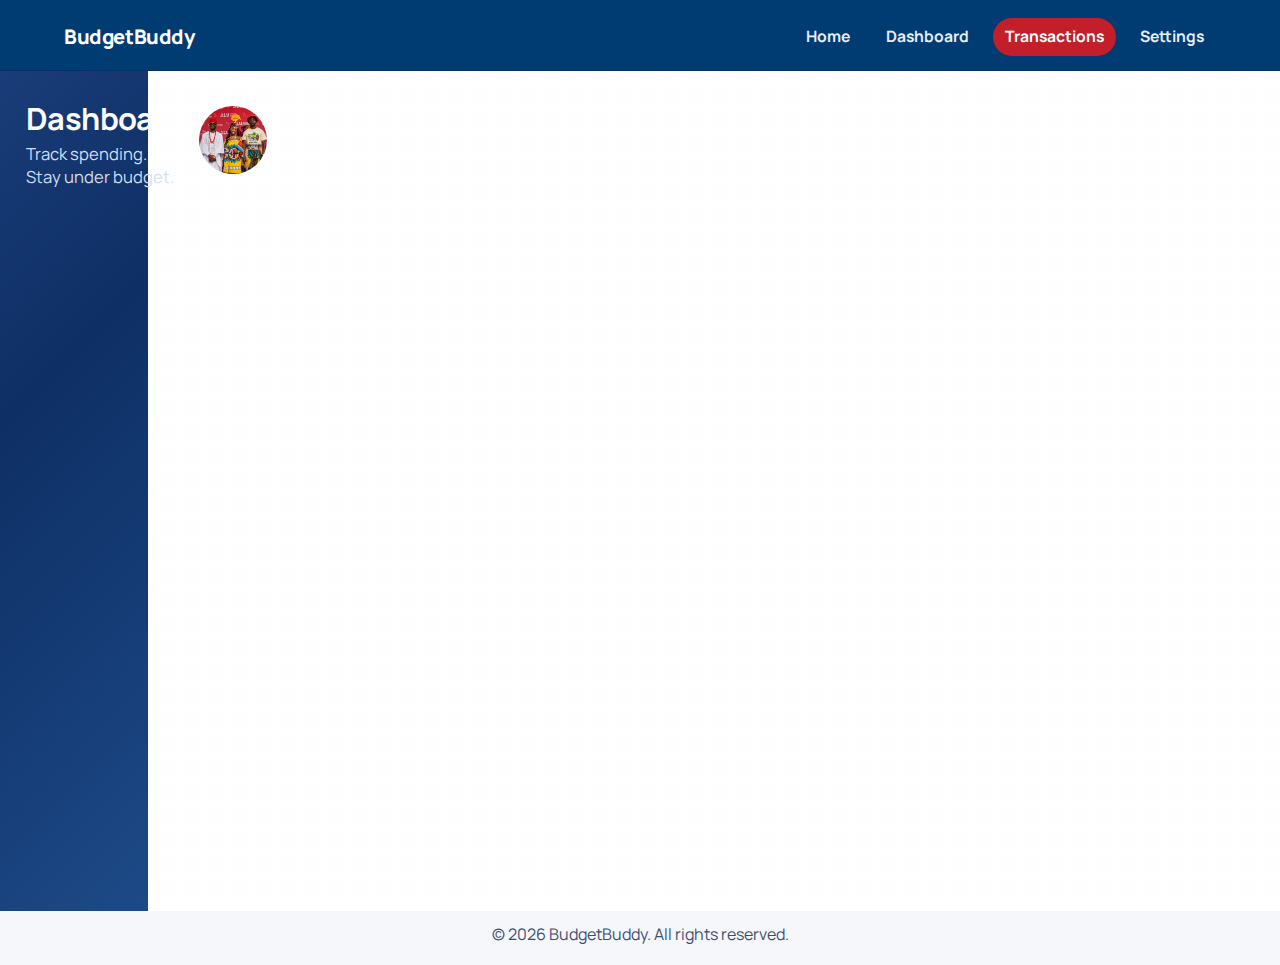
<file: transactions.html>
<!DOCTYPE html>
<html lang="en">

<head>
    <meta charset="UTF-8">
    <meta name="viewport" content="width=device-width, initial-scale=1.0">
    <title>BudgetBuddy | Transactions</title>
    <link rel="preconnect" href="https://fonts.googleapis.com">
    <link rel="preconnect" href="https://fonts.gstatic.com" crossorigin>
    <link href="https://fonts.googleapis.com/css2?family=Manrope:wght@400;500;600;700;800&display=swap" rel="stylesheet">
    <link rel="stylesheet" href="styles/main.css">
</head>

<body data-initial-view="transactions">
    <div class="page-noise" aria-hidden="true"></div>
    <div id="appLive" class="sr-only" aria-live="polite"></div>

    <header class="site-topnav">
        <a class="top-brand" href="index.html">BudgetBuddy</a>
        <nav class="top-links" aria-label="Main navigation">
            <a href="index.html">Home</a>
            <a href="dashboard.html">Dashboard</a>
            <a class="is-active" href="transactions.html">Transactions</a>
            <a href="settings.html">Settings</a>
        </nav>
    </header>

    <main class="page-main">
        <section class="app-section" aria-label="BudgetBuddy workspace">
            <div class="app-window" role="region" aria-label="BudgetBuddy application">
                <div class="app-shell app-shell--single">
                    <div class="workspace">
                        <header class="workspace-header">
                            <div>
                                <h3 id="workspace-title">Dashboard</h3>
                                <p id="workspace-subtitle">Track spending. Stay under budget.</p>
                            </div>
                            <div class="workspace-tools">
                                <img src="assets/p3.jpg" alt="Profile avatar" class="workspace-avatar">
                            </div>
                        </header>

                        <section class="workspace-view" data-view="dashboard" aria-label="Dashboard view">
                            <div class="dashboard-top-actions">
                                <div class="search-pill" id="dashboardPeriod">This month</div>
                                <button class="btn btn-primary" type="button" data-open-modal>Add transaction</button>
                            </div>

                            <div class="dashboard-grid">
                                <article class="panel stat-panel">
                                    <header>
                                        <h4>This Month</h4>
                                    </header>
                                    <div class="stat-row">
                                        <div class="stat-card">
                                            <span>Spent</span>
                                            <strong class="danger" id="spentValue">0 RWF</strong>
                                        </div>
                                        <div class="stat-card">
                                            <span>Remaining</span>
                                            <strong class="safe" id="remainingValue">0 RWF</strong>
                                        </div>
                                        <div class="stat-card">
                                            <span>Transactions</span>
                                            <strong id="transactionCountValue">0</strong>
                                        </div>
                                    </div>
                                </article>

                                <article class="panel progress-panel">
                                    <header>
                                        <h4>Budget Progress</h4>
                                        <span>This Month</span>
                                    </header>
                                    <div class="progress-track">
                                        <span class="progress-fill" id="budgetProgressFill"></span>
                                    </div>
                                    <p id="progressRemainingText"><strong>Remaining:</strong> 0 RWF</p>
                                    <div class="status-pill" id="progressStatus">On track</div>
                                </article>

                                <article class="panel spend-panel">
                                    <h4>Where your money goes</h4>
                                    <ul id="spendList"></ul>
                                </article>

                                <article class="panel insights-panel">
                                    <header class="insights-header">
                                        <div>
                                            <h4>Insights</h4>
                                            <p class="muted">Personalized from your data</p>
                                        </div>
                                        <span class="insights-badge">Live</span>
                                    </header>
                                    <ul class="insights-list">
                                        <li id="insightTopCategory">Highest spend category: <strong>None</strong></li>
                                        <li id="insightBiggest">Biggest transaction: <strong>None</strong></li>
                                        <li id="insightSearchCount">0 transactions match your current search.</li>
                                    </ul>
                                </article>
                            </div>
                        </section>

                        <section class="workspace-view" data-view="transactions" aria-label="Transactions view">
                            <div class="transactions-toolbar">
                                <label for="txSearchInput" class="sr-only">Search using regex</label>
                                <input class="toolbar-input" id="txSearchInput" type="text" autocomplete="off"
                                    placeholder="Search description (regex supported)">

                                <label class="case-toggle" for="caseSensitiveToggle">
                                    <input id="caseSensitiveToggle" type="checkbox">
                                    <span>Case-sensitive</span>
                                </label>

                                <label for="categoryFilter" class="sr-only">Filter by category</label>
                                <select class="toolbar-select" id="categoryFilter"></select>

                                <label for="dateRangeFilter" class="sr-only">Filter by period</label>
                                <select class="toolbar-select" id="dateRangeFilter">
                                    <option value="this-month">This Month</option>
                                    <option value="last-30" selected>Last 30 Days</option>
                                    <option value="last-90">Last 90 Days</option>
                                    <option value="all">All Time</option>
                                </select>

                                <label for="sortSelect" class="sr-only">Sort transactions</label>
                                <select class="toolbar-select" id="sortSelect">
                                    <option value="date_desc">Sort: Newest</option>
                                    <option value="date_asc">Sort: Oldest</option>
                                    <option value="amount_desc">Sort: Amount High-Low</option>
                                    <option value="amount_asc">Sort: Amount Low-High</option>
                                    <option value="description_asc">Sort: Description A-Z</option>
                                    <option value="description_desc">Sort: Description Z-A</option>
                                </select>

                                <button class="btn btn-primary" type="button" data-open-modal>Add Transaction</button>
                            </div>

                            <p class="error-text" id="regexError" hidden>Invalid regex pattern.</p>
                            <p class="results-line" id="resultsLine">Showing 0 transactions.</p>

                            <div class="table-wrap" role="region" aria-label="Transactions table">
                                <table>
                                    <thead>
                                        <tr>
                                            <th>Date</th>
                                            <th>Description</th>
                                            <th>Category</th>
                                            <th>Amount</th>
                                            <th>Actions</th>
                                        </tr>
                                    </thead>
                                    <tbody id="transactionsTbody"></tbody>
                                </table>
                            </div>

                            <div class="pagination" id="pagination" aria-label="Pagination"></div>
                        </section>

                        <section class="workspace-view" data-view="settings" aria-label="Settings view">
                            <div class="settings-grid">
                                <article class="panel settings-card">
                                    <h4>Budget Controls</h4>
                                    <div class="form-row">
                                        <label for="budgetCap">Monthly Budget Cap (RWF)</label>
                                        <input id="budgetCap" type="number" min="1" step="100" inputmode="numeric">
                                    </div>
                                    <p class="muted">Set your spending limit for the month.</p>
                                    <hr>
                                    <p id="budgetRemainingLine">Remaining this month: <strong>0 RWF</strong></p>
                                    <p class="danger" id="budgetOverLine">Over budget by 0 RWF</p>
                                </article>

                                <article class="panel settings-card">
                                    <h4>Currency Preferences</h4>
                                    <div class="form-row two-col">
                                        <label for="baseCurrencySelect">Base Currency</label>
                                        <select class="toolbar-select" id="baseCurrencySelect">
                                            <option value="RWF">RWF</option>
                                            <option value="USD">USD</option>
                                            <option value="EUR">EUR</option>
                                        </select>
                                    </div>
                                    <div class="form-row two-col">
                                        <label for="usdRateInput">USD to RWF</label>
                                        <input id="usdRateInput" type="number" min="1" step="1" inputmode="numeric">
                                    </div>
                                    <div class="form-row two-col">
                                        <label for="eurRateInput">EUR to RWF</label>
                                        <input id="eurRateInput" type="number" min="1" step="1" inputmode="numeric">
                                    </div>
                                    <label class="case-toggle" for="settingsCaseSensitive">
                                        <input id="settingsCaseSensitive" type="checkbox">
                                        <span>Regex search is case-sensitive</span>
                                    </label>
                                </article>

                                <article class="panel settings-card">
                                    <h4>Data Management</h4>
                                    <div class="settings-actions">
                                        <button class="edit-btn" type="button" id="importBtn">Import Data (JSON)</button>
                                        <button class="edit-btn" type="button" id="exportBtn">Export Data (JSON)</button>
                                    </div>
                                    <input id="importFileInput" type="file" accept="application/json" hidden>
                                </article>

                                <article class="panel settings-card danger-zone">
                                    <h4>Danger Zone</h4>
                                    <button class="danger-outline" type="button" id="resetDataBtn">Reset Data</button>
                                    <p class="danger">This action cannot be undone.</p>
                                </article>
                            </div>
                        </section>
                    </div>
                </div>
            </div>
        </section>
    </main>

    <div class="modal-backdrop" id="addModal" hidden>
        <section class="modal" role="dialog" aria-modal="true" aria-labelledby="modal-title">
            <header class="modal-header">
                <div>
                    <h2 id="modal-title">Add Transaction</h2>
                    <p class="modal-subtitle">Keep your spending record clear, quick, and campus-friendly.</p>
                </div>
                <button class="close-modal" type="button" data-close-modal aria-label="Exit form">&times;</button>
            </header>

            <form id="transactionForm">
                <div class="modal-body">
                    <input type="hidden" id="editTransactionId">

                    <article class="modal-field modal-field-wide">
                        <label for="descriptionInput">Description</label>
                        <input id="descriptionInput" name="description" type="text" maxlength="60" autocomplete="off"
                            placeholder="Enter description">
                        <p class="field-error" id="descriptionError" hidden></p>
                        <p class="muted" id="descriptionHint"></p>
                    </article>

                    <article class="modal-field">
                        <label for="amountInput">Amount (RWF)</label>
                        <input id="amountInput" name="amount" type="number" min="0" step="0.01" inputmode="decimal"
                            placeholder="Amount">
                        <p class="field-error" id="amountError" hidden></p>
                    </article>

                    <article class="modal-field">
                        <label for="categoryInput">Category</label>
                        <select id="categoryInput" name="category"></select>
                        <p class="field-error" id="categoryError" hidden></p>
                    </article>

                    <article class="modal-field">
                        <label for="dateInput">Date</label>
                        <input id="dateInput" name="date" type="date">
                        <p class="field-error" id="dateError" hidden></p>
                    </article>

                    <article class="modal-field modal-field-wide receipt-zone">
                        <input type="file" id="receiptInput" accept="image/*,.pdf" hidden>
                        <button class="upload-receipt" type="button" id="receiptTrigger">Upload Receipt</button>
                        <p class="muted" id="receiptName">No file selected</p>
                    </article>
                </div>

                <footer class="modal-footer">
                    <button class="btn btn-primary" id="saveTransactionBtn" type="submit">Add Transaction</button>
                    <button class="btn btn-navy" type="button" data-close-modal>Exit Form</button>
                </footer>
            </form>
        </section>
    </div>

    <footer class="site-footer">© 2026 BudgetBuddy. All rights reserved.</footer>

    <script src="scripts/storage.js"></script>
    <script src="scripts/state.js"></script>
    <script src="scripts/validators.js"></script>
    <script src="scripts/search.js"></script>
    <script src="scripts/ui.js"></script>
    <script src="scripts/main.js"></script>
</body>

</html>
</file>
<file: styles/main.css>
:root {
    --navy: #003b71;
    --navy-dark: #002b52;
    --navy-soft: #0c4b8a;
    --red: #c21f2a;
    --red-dark: #9b1b23;
    --alu-navy: #003b71;
    --alu-red: #c21f2a;
    --alu-red-dark: #9b1b23;
    --bg: #eef0f6;
    --surface: #ffffff;
    --surface-soft: #f5f6fb;
    --text: #101a34;
    --muted: #4a5571;
    --line: #d9deeb;
    --ok: #0d7a5c;
    --danger: #b4233a;
    --radius-sm: 10px;
    --radius-md: 16px;
    --radius-lg: 22px;
    --shadow-soft: 0 8px 24px rgba(7, 33, 68, 0.08);
    --shadow-lift: 0 16px 40px rgba(7, 33, 68, 0.16);
    --dur: 180ms;
}

* {
    box-sizing: border-box;
    margin: 0;
    padding: 0;
}

html,
body {
    min-height: 100%;
}

body {
    font-family: "Manrope", "Segoe UI", sans-serif;
    background: #f5f7fb;
    color: var(--text);
    line-height: 1.4;
    -webkit-font-smoothing: antialiased;
}

.sr-only {
    position: absolute;
    width: 1px;
    height: 1px;
    padding: 0;
    margin: -1px;
    overflow: hidden;
    clip: rect(0, 0, 0, 0);
    white-space: nowrap;
    border: 0;
}

.page-noise {
    position: fixed;
    inset: 0;
    pointer-events: none;
    background-image: radial-gradient(rgba(11, 58, 106, 0.02) 1px, transparent 1px);
    background-size: 3px 3px;
}

.site-topnav {
    position: sticky;
    top: 0;
    z-index: 30;
    display: flex;
    align-items: center;
    justify-content: space-between;
    gap: 16px;
    padding: 18px 5vw 14px;
    background: var(--navy);
    border-bottom: 1px solid rgba(0, 0, 0, 0.12);
    color: #f7f9ff;
}

.top-brand {
    font-size: 1.25rem;
    font-weight: 800;
    letter-spacing: -0.02em;
    color: #fff;
    text-decoration: none;
}

.top-links {
    display: flex;
    flex-wrap: wrap;
    gap: 12px;
    align-items: center;
}

.top-links a {
    text-decoration: none;
    color: #e8eefb;
    font-weight: 700;
    font-size: 0.98rem;
    padding: 8px 12px;
    border-radius: 999px;
    transition: background-color var(--dur) ease, color var(--dur) ease;
}

.top-links a:hover {
    background: rgba(255, 255, 255, 0.18);
    color: #fff;
}

.top-links a.is-active,
.top-links a.active {
    background: var(--red);
    color: #fff;
}

.page-main {
    width: 100%;
    margin: 0;
    padding: 0;
}

.app-section {
    margin: 0;
    width: 100%;
}

.alu-hero {
    position: relative;
    padding: 90px 0 80px;
    background: linear-gradient(120deg, var(--alu-red) 0%, #b11f2a 45%, #0a3f78 100%);
    color: #fff;
    width: 100%;
    margin: 0;
    overflow: hidden;
}

.alu-hero::before {
    content: "";
    position: absolute;
    inset: 0;
    opacity: 0.2;
    background-image: linear-gradient(135deg, rgba(255, 255, 255, 0.08) 12%, transparent 12%),
        linear-gradient(315deg, rgba(255, 255, 255, 0.06) 12%, transparent 12%);
    background-size: 18px 18px;
}

.alu-hero-wrap {
    position: relative;
    display: grid;
    grid-template-columns: 1fr;
    gap: 32px;
    align-items: stretch;
    width: min(1200px, 92vw);
    margin: 0 auto;
}

.alu-hero-copy {
    padding-right: 8px;
}

.alu-eyebrow {
    font-size: 0.82rem;
    font-weight: 700;
    letter-spacing: 0.12em;
    text-transform: uppercase;
    color: rgba(255, 255, 255, 0.86);
}

.alu-hero-copy h1 {
    margin-top: 0;
    font-size: clamp(2.8rem, 5vw, 4.6rem);
    line-height: 1.08;
    letter-spacing: -0.02em;
    color: #fff;
    max-width: 20ch;
}

.typing-text {
    display: inline;
    border-bottom: 2px solid rgba(255, 255, 255, 0.35);
}

.alu-lead {
    margin-top: 18px;
    font-size: 1.1rem;
    color: rgba(255, 255, 255, 0.92);
    max-width: 58ch;
    line-height: 1.6;
}

.alu-sub {
    margin-top: 12px;
    font-weight: 600;
    color: rgba(255, 255, 255, 0.9);
}

.alu-hero-actions {
    margin-top: 26px;
    display: flex;
    flex-wrap: wrap;
    gap: 12px;
}

.alu-hero .btn-primary {
    background: var(--alu-red);
    color: #fff;
    box-shadow: 0 12px 28px rgba(194, 31, 42, 0.32);
}

.alu-hero .btn-primary:hover {
    background: var(--alu-red-dark);
    color: #fff;
}

.alu-hero .btn-secondary {
    background: var(--alu-navy);
    border-color: var(--alu-navy);
    color: #fff;
}

.alu-hero .btn-secondary:hover {
    background: #002b52;
    border-color: #002b52;
}

.alu-hero-visual {
    position: relative;
    padding: 42px 36px;
    background: rgba(0, 0, 0, 0.18);
    color: #fff;
    border-radius: 240px 0 0 240px;
    min-height: 320px;
    display: flex;
    flex-direction: column;
    justify-content: center;
    gap: 18px;
    box-shadow: 0 24px 56px rgba(0, 0, 0, 0.22);
    overflow: hidden;
}

.alu-hero-visual::after {
    content: "";
    position: absolute;
    right: -80px;
    top: 50%;
    width: 240px;
    height: 240px;
    border-radius: 50%;
    transform: translateY(-50%);
    background: rgba(0, 0, 0, 0.22);
}

.alu-callout-title {
    font-size: 1.05rem;
    font-weight: 700;
    letter-spacing: 0.02em;
}

.alu-callout-copy {
    margin-top: 8px;
    font-size: 0.98rem;
    line-height: 1.5;
    color: rgba(255, 255, 255, 0.92);
    max-width: 26ch;
}

.alu-stat {
    width: 185px;
    height: 185px;
    border-radius: 50%;
    background: rgba(0, 0, 0, 0.18);
    display: flex;
    flex-direction: column;
    align-items: center;
    justify-content: center;
    text-align: center;
    padding: 18px;
    align-self: flex-end;
    z-index: 1;
}

.alu-stat-number {
    font-size: 3.2rem;
    font-weight: 800;
    line-height: 1;
}

.alu-stat-label {
    margin-top: 8px;
    font-size: 0.88rem;
    line-height: 1.4;
    color: rgba(255, 255, 255, 0.92);
}

.home-grid {
    margin-top: 32px;
    display: grid;
    grid-template-columns: minmax(0, 1.2fr) minmax(0, 0.8fr);
    gap: 28px;
    align-items: start;
}

.home-grid-single {
    grid-template-columns: 1fr;
    width: min(1100px, 92vw);
    margin-left: auto;
    margin-right: auto;
}

.home-cards {
    display: grid;
    gap: 16px;
}

@media (max-width: 720px) {
    .site-topnav {
        flex-direction: column;
        align-items: flex-start;
        gap: 10px;
    }

    .top-links {
        width: 100%;
        justify-content: space-between;
    }

    .top-links a {
        font-size: 0.9rem;
        padding: 6px 10px;
    }
}

.eyebrow {
    font-size: 0.82rem;
    font-weight: 700;
    letter-spacing: 0.1em;
    text-transform: uppercase;
    color: var(--navy);
}

.about-hero {
    padding: 28px 12px 18px;
}

.about-grid {
    display: grid;
    grid-template-columns: 1.22fr 1.06fr 0.82fr;
    gap: 28px;
    align-items: start;
}

.about-left {
    padding: 42px 30px 26px;
}

.about-left h1 {
    margin-top: 8px;
    font-size: clamp(2.35rem, 4vw, 4.45rem);
    line-height: 1.04;
    letter-spacing: -0.03em;
    max-width: 9.8ch;
}

.lead-copy {
    margin-top: 28px;
    font-size: clamp(1.22rem, 1.6vw, 2rem);
    color: #253355;
    max-width: 28ch;
    line-height: 1.45;
}

.support-copy {
    margin-top: 26px;
    font-size: 1.18rem;
    color: #2e3b5a;
}

.hero-actions {
    display: flex;
    gap: 12px;
    margin-top: 28px;
}

.btn {
    border: 0;
    border-radius: 14px;
    padding: 12px 20px;
    font-family: inherit;
    font-weight: 700;
    font-size: 1rem;
    line-height: 1;
    text-decoration: none;
    display: inline-flex;
    align-items: center;
    justify-content: center;
    cursor: pointer;
    transition: transform var(--dur) ease, background-color var(--dur) ease, box-shadow var(--dur) ease,
        color var(--dur) ease;
}

.btn:focus-visible,
button:focus-visible,
a:focus-visible,
input:focus-visible {
    outline: 3px solid #2f78c4;
    outline-offset: 2px;
}

.btn-primary {
    background: linear-gradient(135deg, #d92b35, var(--red));
    color: #fff;
    box-shadow: 0 12px 28px rgba(194, 31, 42, 0.25);
}

.btn-primary:hover {
    background: linear-gradient(135deg, #c3202a, var(--red-dark));
    transform: translateY(-1px);
}

.btn-primary:active {
    transform: translateY(1px);
    background: var(--red-dark);
}

.btn-secondary {
    background: #fff;
    border: 1px solid #ccd6ea;
    color: var(--navy);
}

.btn-secondary:hover {
    border-color: #b4c4e3;
    background: #f8faff;
}

.btn-navy {
    background: linear-gradient(135deg, var(--navy), #21508a);
    color: #fff;
}

.btn-navy:hover {
    background: linear-gradient(135deg, var(--navy-dark), #1d4a80);
}

.btn-full {
    width: 100%;
}

.about-middle {
    margin-top: 24px;
    display: grid;
    gap: 16px;
}

.value-card {
    background: rgba(255, 255, 255, 0.92);
    border: 1px solid #d8ddeb;
    border-radius: var(--radius-md);
    padding: 18px 20px;
    display: grid;
    grid-template-columns: 56px 1fr;
    align-items: center;
    gap: 14px;
    box-shadow: var(--shadow-soft);
    transition: transform var(--dur) ease, box-shadow var(--dur) ease;
}

.value-card:hover {
    transform: translateY(-2px);
    box-shadow: var(--shadow-lift);
}

.value-icon {
    width: 46px;
    height: 46px;
    border-radius: 999px;
    background: linear-gradient(160deg, #d83b42, var(--alu-red));
    color: #fff;
    font-size: 1.38rem;
    display: grid;
    place-content: center;
    font-weight: 700;
}

.value-card h2 {
    font-size: clamp(1.2rem, 2vw, 1.7rem);
    line-height: 1.1;
    letter-spacing: -0.01em;
    color: var(--alu-navy);
}

.value-card p {
    margin-top: 6px;
    font-size: 1.02rem;
    color: var(--muted);
}

.creator-panel {
    margin-top: 24px;
    background: #fff;
    border: 1px solid #d4d9e7;
    border-radius: var(--radius-lg);
    padding: 28px 32px;
    box-shadow: 0 14px 36px rgba(3, 27, 78, 0.12);
    border-left: 6px solid var(--alu-red);
    max-width: 980px;
    margin-left: auto;
}

.creator-panel h2 {
    font-size: 1.95rem;
    letter-spacing: -0.02em;
}

.creator-head {
    margin-top: 18px;
    display: flex;
    align-items: center;
    gap: 16px;
}

.creator-photo {
    width: 88px;
    height: 88px;
    border-radius: 50%;
    object-fit: cover;
    border: 2px solid #dce5f5;
}

.creator-head h3 {
    font-size: 2rem;
    line-height: 1.05;
    letter-spacing: -0.02em;
}

.creator-head p {
    margin-top: 4px;
    font-size: 1.14rem;
    color: #33476f;
}

.creator-bio {
    margin-top: 18px;
    font-size: 1.08rem;
    color: #2f4268;
    line-height: 1.6;
}

.contact-chip {
    margin: 20px 0 14px;
    border-radius: 14px;
    border: 1px solid #d7dcec;
    background: #f7f8fc;
    color: #111f3f;
    padding: 14px 16px;
    text-decoration: none;
    display: flex;
    justify-content: space-between;
    align-items: center;
    transition: border-color var(--dur) ease, background-color var(--dur) ease;
}

.contact-chip:hover {
    border-color: #bec9e0;
    background: #f0f4fb;
}

.product-ui {
    padding: 20px 12px 34px;
}

.product-header {
    display: flex;
    justify-content: space-between;
    align-items: flex-end;
    gap: 16px;
    margin-bottom: 16px;
}

.product-header h2 {
    font-size: clamp(1.65rem, 3vw, 2.5rem);
    letter-spacing: -0.025em;
}

.view-chips {
    display: flex;
    flex-wrap: wrap;
    gap: 8px;
}

.chip {
    border: 1px solid #cad4e8;
    background: #fff;
    color: #1a2d4e;
    border-radius: 999px;
    padding: 9px 16px;
    font: inherit;
    font-weight: 700;
    cursor: pointer;
    transition: background-color var(--dur) ease, color var(--dur) ease, border-color var(--dur) ease;
}

.chip.active,
.chip:hover {
    background: var(--navy);
    border-color: var(--navy);
    color: #fff;
}

.app-window {
    border-radius: 0;
    overflow: hidden;
    background: var(--surface);
    box-shadow: none;
    border: 0;
    width: 100%;
}

.app-shell {
    display: grid;
    grid-template-columns: 170px 1fr;
    min-height: 840px;
}

.app-shell--single {
    grid-template-columns: 1fr;
}

.app-sidebar {
    background: linear-gradient(170deg, #143672 0%, var(--navy) 40%, var(--navy-dark) 100%);
    color: #dce7fa;
    padding: 18px 0 14px;
    display: flex;
    flex-direction: column;
}

.sidebar-brand {
    padding: 0 16px 16px;
    font-size: 1.18rem;
    font-weight: 800;
    letter-spacing: -0.01em;
}

.sidebar-nav {
    display: grid;
    gap: 8px;
}

.nav-btn {
    border: 0;
    background: transparent;
    color: #dce7fa;
    text-align: left;
    padding: 12px 16px;
    font-size: 0.98rem;
    font-weight: 700;
    cursor: pointer;
    transition: background-color var(--dur) ease;
}

.nav-btn:hover,
.nav-btn.active {
    background: rgba(255, 255, 255, 0.12);
}

.sidebar-foot {
    margin-top: auto;
    padding: 10px 14px;
}

.ghost-btn {
    width: 100%;
    border: 1px solid rgba(255, 255, 255, 0.26);
    border-radius: 12px;
    color: #e5eefe;
    padding: 10px;
    font: inherit;
    font-weight: 700;
}

.ghost-btn:hover {
    background: rgba(255, 255, 255, 0.09);
}

.workspace {
    background: linear-gradient(135deg, #1a3c78 0%, #0e2f65 36%, #1d4a87 100%);
    padding: 26px;
}

.workspace-header {
    color: #fff;
    display: flex;
    justify-content: space-between;
    align-items: center;
    gap: 14px;
}

.workspace-header h3 {
    font-size: clamp(1.8rem, 2.4vw, 2.8rem);
    letter-spacing: -0.02em;
}

.workspace-header p {
    margin-top: 2px;
    color: #d4def2;
    font-size: 1.04rem;
}

.workspace-avatar {
    width: 72px;
    height: 72px;
    border-radius: 50%;
    object-fit: cover;
    border: 2px solid rgba(255, 255, 255, 0.56);
}

.workspace-view {
    margin-top: 18px;
    display: none;
}

.workspace-view.active {
    display: block;
}

.dashboard-top-actions {
    display: flex;
    gap: 12px;
    align-items: center;
    justify-content: space-between;
    margin-bottom: 14px;
}

.search-pill {
    padding: 12px 16px;
    border-radius: 12px;
    border: 1px solid rgba(224, 233, 255, 0.3);
    color: #e5edff;
    background: rgba(7, 19, 46, 0.2);
    font-weight: 700;
}

.dashboard-grid {
    display: grid;
    grid-template-columns: repeat(12, 1fr);
    gap: 12px;
}

.panel {
    background: #f8f9fd;
    border: 1px solid #d7deee;
    border-radius: var(--radius-md);
    padding: 16px;
    box-shadow: 0 8px 18px rgba(7, 33, 68, 0.1);
}

.panel h4 {
    font-size: 1.25rem;
    color: #121f3d;
    letter-spacing: -0.015em;
}

.stat-panel {
    grid-column: span 7;
}

.progress-panel {
    grid-column: span 5;
}

.progress-panel header {
    display: flex;
    justify-content: space-between;
    align-items: center;
}

.progress-track {
    height: 18px;
    border-radius: 999px;
    background: #d9deeb;
    overflow: hidden;
    margin: 16px 0 12px;
}

.progress-fill {
    display: block;
    height: 100%;
    border-radius: 999px;
    background: linear-gradient(90deg, #ee7a1f, #f0b34d);
}

.status-pill {
    margin-top: 10px;
    width: fit-content;
    border-radius: 999px;
    padding: 7px 12px;
    font-weight: 700;
}

.status-pill.on-track {
    color: #0f5f4b;
    background: #d9efe8;
}

.status-pill.over {
    color: #8d1b34;
    background: #f9e2e8;
}

.stat-row {
    margin-top: 12px;
    display: grid;
    grid-template-columns: repeat(3, minmax(0, 1fr));
    gap: 10px;
}

.stat-card {
    border-radius: 12px;
    border: 1px solid #dde3f1;
    background: #f1f3f9;
    padding: 12px;
}

.stat-card span {
    display: block;
    font-size: 0.95rem;
    color: #2e3f66;
}

.stat-card strong {
    margin-top: 4px;
    display: block;
    font-size: 1.78rem;
    letter-spacing: -0.03em;
    color: #0f2142;
}

.stat-card .danger {
    color: var(--danger);
}

.stat-card .safe {
    color: var(--ok);
}

.spend-panel {
    grid-column: span 7;
}

.spend-panel ul {
    list-style: none;
    margin-top: 10px;
    display: grid;
    gap: 10px;
}

.spend-panel li {
    display: grid;
    grid-template-columns: 112px 1fr auto;
    align-items: center;
    gap: 9px;
    font-size: 0.96rem;
}

.meter {
    height: 14px;
    background: #e0e3ee;
    border-radius: 999px;
    overflow: hidden;
}

.meter i {
    display: block;
    height: 100%;
    border-radius: 999px;
    background: linear-gradient(90deg, #ea6f1a, #eeaa3d);
}

.chart-panel {
    grid-column: span 3;
}

.bar-chart {
    height: 190px;
    margin-top: 12px;
    border-bottom: 1px solid #cad3e5;
    display: grid;
    grid-template-columns: repeat(6, 1fr);
    align-items: end;
    gap: 9px;
}

.bar-chart span {
    border-radius: 8px 8px 0 0;
    background: linear-gradient(180deg, #f5a623, #eb6314);
}

.bar-chart span:nth-child(5n + 1) {
    background: linear-gradient(180deg, #9eb4db, #6075b5);
}

.bar-chart span:nth-child(3n) {
    background: linear-gradient(180deg, #4f9f90, #2f7b71);
}

.insights-panel {
    grid-column: span 5;
    background: linear-gradient(180deg, #ffffff, #f5f7ff);
    border: 1px solid #d7e1f3;
}

.insights-header {
    display: flex;
    align-items: center;
    justify-content: space-between;
    gap: 12px;
    margin-bottom: 12px;
}

.insights-header p {
    margin-top: 4px;
    font-size: 0.92rem;
    color: #52648f;
}

.insights-badge {
    background: #e3efff;
    color: #2453a3;
    font-weight: 800;
    font-size: 0.72rem;
    letter-spacing: 0.1em;
    text-transform: uppercase;
    padding: 6px 10px;
    border-radius: 999px;
}

.insights-list {
    margin-top: 6px;
    display: grid;
    gap: 12px;
    list-style: none;
}

.insights-list li {
    font-size: 0.95rem;
    line-height: 1.45;
    color: #22355d;
    background: #f3f6ff;
    border: 1px solid #d9e4f6;
    padding: 12px 14px 12px 40px;
    border-radius: 12px;
    position: relative;
}

.insights-list li::before {
    content: "";
    position: absolute;
    left: 14px;
    top: 14px;
    width: 12px;
    height: 12px;
    border-radius: 50%;
    background: linear-gradient(135deg, #ff4b55, #d71920);
    box-shadow: 0 0 0 4px rgba(215, 25, 32, 0.15);
}

.insights-list li:nth-child(2)::before {
    background: linear-gradient(135deg, #4aa3ff, #2b6bdc);
    box-shadow: 0 0 0 4px rgba(43, 107, 220, 0.15);
}

.insights-list li:nth-child(3)::before {
    background: linear-gradient(135deg, #3ccf91, #169d6d);
    box-shadow: 0 0 0 4px rgba(22, 157, 109, 0.15);
}

.transactions-toolbar {
    background: #f5f7fd;
    border: 1px solid #d9dfef;
    border-radius: 14px;
    padding: 10px;
    display: grid;
    grid-template-columns: minmax(220px, 1.9fr) auto repeat(3, minmax(126px, auto)) auto;
    gap: 8px;
}

.toolbar-input,
.toolbar-select {
    border: 1px solid #cdd7ea;
    border-radius: 10px;
    background: #fff;
    padding: 11px 12px;
    font-family: inherit;
    font-weight: 600;
    color: #253b63;
}

.toolbar-input {
    width: 100%;
}

.toolbar-input {
    min-width: 0;
}

.toolbar-select {
    cursor: pointer;
}

.case-toggle {
    border: 1px solid #cdd7ea;
    border-radius: 10px;
    background: #fff;
    padding: 11px 12px;
    display: inline-flex;
    align-items: center;
    gap: 8px;
    color: #253b63;
    font-size: 0.92rem;
    font-weight: 700;
}

.case-toggle input {
    accent-color: var(--navy);
}

.toolbar-select:hover {
    background: #f6f9ff;
}

.error-text {
    margin: 12px 0 5px;
    color: var(--danger);
    font-weight: 700;
}

.results-line {
    color: #d9e3f7;
    font-size: 0.95rem;
    margin-bottom: 10px;
}

.results-line strong {
    color: #fff;
}

.table-wrap {
    border: 1px solid #dbe2f1;
    background: #f7f8fd;
    border-radius: 14px;
    overflow: auto;
}

table {
    width: 100%;
    border-collapse: collapse;
    min-width: 760px;
}

th,
td {
    padding: 12px;
    border-bottom: 1px solid #e0e5f2;
    text-align: left;
    color: #1d3158;
}

th {
    font-weight: 800;
    background: #f2f5fc;
}

mark {
    background: #fff0b7;
    color: inherit;
    border-radius: 4px;
    padding: 0 2px;
}

.badge {
    display: inline-flex;
    align-items: center;
    border-radius: 999px;
    padding: 4px 10px;
    font-size: 0.86rem;
    font-weight: 700;
}

.soft-red {
    background: #f6dfe3;
    color: #8e2639;
}

.soft-blue {
    background: #d9e4f8;
    color: #23488d;
}

.amount-cell {
    color: #ad1f3d;
    font-weight: 800;
}

.edit-btn {
    border: 1px solid #c7d1e4;
    border-radius: 10px;
    padding: 8px 12px;
    background: #fff;
    font-weight: 700;
    color: #1f3664;
    cursor: pointer;
}

.edit-btn:hover {
    background: #f6f8fd;
}

.empty-row {
    text-align: center;
    color: #3d5079;
    font-weight: 700;
    padding: 20px;
}

.pagination {
    margin-top: 12px;
    display: flex;
    justify-content: flex-end;
    flex-wrap: wrap;
    gap: 6px;
}

.pagination button {
    border: 1px solid #c7d1e4;
    border-radius: 10px;
    background: #f8f9fd;
    color: #1f3664;
    padding: 8px 12px;
    font: inherit;
    font-weight: 700;
    cursor: pointer;
}

.pagination button.active,
.pagination button:hover {
    background: var(--navy);
    color: #fff;
    border-color: var(--navy);
}

.pagination button:disabled {
    opacity: 0.45;
    cursor: not-allowed;
}

.settings-grid {
    display: grid;
    grid-template-columns: 1fr 1fr;
    gap: 12px;
}

.settings-card {
    display: grid;
    gap: 12px;
}

.settings-card input {
    border: 1px solid #cfd8ec;
    border-radius: 10px;
    padding: 11px;
    font-family: inherit;
    font-size: 1rem;
    color: #1d3158;
    background: #f9fafe;
}

.form-row {
    display: grid;
    gap: 6px;
}

.form-row label,
.form-row span {
    font-weight: 700;
    color: #1b2f59;
}

.form-row.two-col {
    grid-template-columns: 1fr auto;
    align-items: center;
}

.form-row.two-col input {
    width: 160px;
}

.settings-card hr {
    border: 0;
    border-top: 1px solid #dbe1ef;
}

.settings-actions {
    display: flex;
    flex-wrap: wrap;
    gap: 8px;
}

.danger-zone .danger-outline {
    border: 1px solid #e8b7c1;
    border-radius: 10px;
    background: #fff6f8;
    color: #9e2338;
    font: inherit;
    font-weight: 800;
    padding: 11px 14px;
    cursor: pointer;
}

.danger-zone .danger-outline:hover {
    background: #ffedf2;
}

.muted {
    color: var(--muted);
}

.danger {
    color: var(--danger);
    font-weight: 700;
}

.modal-backdrop {
    position: fixed;
    inset: 0;
    z-index: 40;
    background: linear-gradient(180deg, rgba(8, 23, 51, 0.52), rgba(8, 23, 51, 0.65));
    backdrop-filter: blur(6px);
    display: grid;
    place-items: center;
    padding: 18px;
}

.modal-backdrop[hidden] {
    display: none !important;
}

.modal {
    width: min(920px, 96vw);
    max-height: 92vh;
    overflow: auto;
    border-radius: 22px;
    border: 1px solid #b9c9e6;
    background: linear-gradient(180deg, #ffffff, #f6f8fe);
    box-shadow: 0 26px 60px rgba(4, 20, 45, 0.5);
}

.modal-header {
    background: linear-gradient(130deg, #1d4a88, var(--navy));
    color: #fff;
    padding: 20px 24px;
    display: flex;
    justify-content: space-between;
    align-items: center;
    border-bottom: 8px solid var(--red);
}

.modal-header h2 {
    font-size: clamp(1.8rem, 3vw, 2.2rem);
    letter-spacing: -0.02em;
}

.modal-subtitle {
    margin-top: 6px;
    font-size: 0.97rem;
    color: #dbe8ff;
    font-weight: 600;
}

.close-modal {
    border: 1px solid rgba(255, 255, 255, 0.35);
    background: rgba(255, 255, 255, 0.12);
    color: #fff;
    width: 42px;
    height: 42px;
    border-radius: 50%;
    font-size: 1.9rem;
    line-height: 1.1;
    cursor: pointer;
    display: inline-flex;
    align-items: center;
    justify-content: center;
    transition: transform var(--dur) ease, background-color var(--dur) ease, border-color var(--dur) ease;
}

.close-modal:hover {
    transform: scale(1.05);
    border-color: rgba(255, 255, 255, 0.7);
    background: rgba(255, 255, 255, 0.22);
}

.modal-body {
    padding: 16px 24px 10px;
    display: grid;
    grid-template-columns: repeat(2, minmax(0, 1fr));
    gap: 12px;
}

.modal-field {
    border: 1px solid #d2dbee;
    border-radius: 12px;
    background: linear-gradient(180deg, #ffffff, #f8faff);
    padding: 14px;
    display: grid;
    gap: 8px;
}

.modal-field-wide {
    grid-column: 1 / -1;
}

.modal-field label {
    font-size: 1.02rem;
    font-weight: 800;
    color: #1a2f58;
}

.modal-field input {
    border: 1px solid #c7d3e8;
    border-radius: 10px;
    background: #fff;
    color: #40557e;
    padding: 10px;
    font-family: inherit;
    font-size: 1.08rem;
}

.modal-field input:hover,
.modal-field select:hover {
    border-color: #acc1e5;
}

.modal-field select {
    border: 1px solid #c7d3e8;
    border-radius: 10px;
    background: #fff;
    color: #40557e;
    padding: 10px;
    font-family: inherit;
    font-size: 1.08rem;
}

.field-error {
    color: var(--danger);
    font-weight: 700;
}

.receipt-zone {
    align-items: center;
    text-align: center;
}

.upload-receipt {
    border: 1px dashed #aebfde;
    border-radius: 12px;
    background: linear-gradient(180deg, #f8fbff, #edf3ff);
    padding: 16px;
    font: inherit;
    font-size: 1.16rem;
    font-weight: 800;
    color: #224783;
    cursor: pointer;
    width: 100%;
}

.upload-receipt:hover {
    background: linear-gradient(180deg, #f0f6ff, #e6efff);
}

.modal-footer {
    display: flex;
    justify-content: center;
    gap: 10px;
    padding: 16px 24px 22px;
}

body.modal-open {
    overflow: hidden;
}

.site-footer {
    width: 100%;
    margin: 0;
    padding: 12px 5vw 20px;
    text-align: center;
    color: #3e4d70;
    font-size: 1rem;
}

@media (max-width: 1320px) {
    .alu-hero-wrap {
        grid-template-columns: 1fr;
    }

    .app-shell {
        grid-template-columns: 148px 1fr;
    }
}

@media (max-width: 1040px) {
    .page-main {
        width: min(1520px, 96vw);
        margin-top: 24px;
    }

    .alu-hero {
        padding-top: 64px;
    }

    .workspace {
        padding: 16px;
    }

    .dashboard-grid {
        grid-template-columns: 1fr 1fr;
    }

    .stat-panel,
    .progress-panel,
    .spend-panel,
    .chart-panel,
    .insights-panel {
        grid-column: auto;
    }

    .settings-grid {
        grid-template-columns: 1fr;
    }
}

@media (max-width: 840px) {
    .alu-hero-wrap {
        gap: 18px;
    }

    .value-card h2 {
        font-size: 1.6rem;
    }

    .app-shell {
        grid-template-columns: 1fr;
    }

    .app-sidebar {
        padding: 12px 10px;
        gap: 10px;
    }

    .sidebar-brand {
        padding: 0;
    }

    .sidebar-nav {
        grid-template-columns: repeat(3, minmax(0, 1fr));
        gap: 6px;
    }

    .nav-btn {
        text-align: center;
        border-radius: 10px;
        padding: 10px 8px;
        font-size: 0.89rem;
    }

    .sidebar-foot {
        margin-top: 0;
        padding: 0;
    }

    .ghost-btn {
        padding: 8px;
    }

    .workspace-header {
        flex-wrap: wrap;
    }

    .workspace-avatar {
        width: 58px;
        height: 58px;
    }

    .transactions-toolbar {
        grid-template-columns: 1fr 1fr;
    }

    .transactions-toolbar .btn-primary {
        grid-column: 1 / -1;
    }

    .case-toggle {
        justify-content: center;
    }
}

@media (max-width: 620px) {
    .alu-hero {
        padding: 40px 0 32px;
    }

    .alu-hero-actions {
        margin-top: 18px;
        display: grid;
        grid-template-columns: 1fr;
    }

    .product-header {
        flex-direction: column;
        align-items: flex-start;
    }

    .view-chips {
        width: 100%;
    }

    .chip {
        flex: 1 1 30%;
    }

    .dashboard-top-actions {
        flex-direction: column;
        align-items: stretch;
    }

    .stat-row {
        grid-template-columns: 1fr;
    }

    .spend-panel li {
        grid-template-columns: 88px 1fr auto;
        gap: 6px;
    }

    .dashboard-grid {
        grid-template-columns: 1fr;
    }

    .transactions-toolbar {
        grid-template-columns: 1fr;
    }

    .pagination {
        justify-content: flex-start;
    }

    .modal-header h2 {
        font-size: 1.7rem;
    }

    .modal-body {
        grid-template-columns: 1fr;
    }

    .modal-footer {
        flex-direction: column;
    }

    .modal-footer .btn {
        width: 100%;
    }
}
</file>
